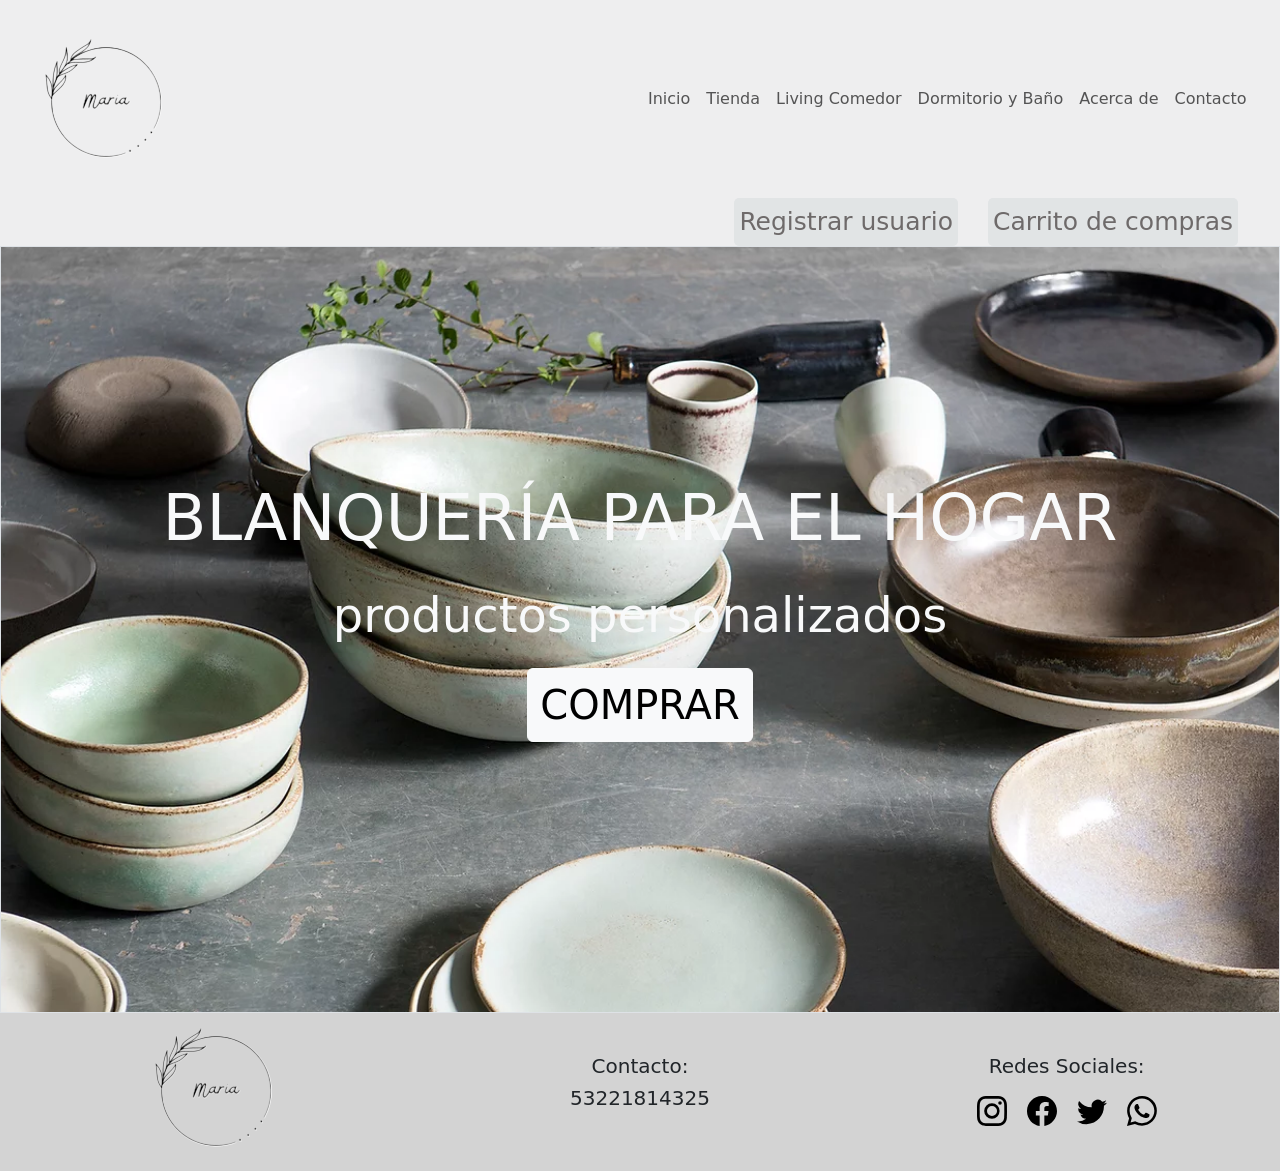
<file: index.html>
<!DOCTYPE html>
<html lang="es">

<head>
    <meta charset="UTF-8">
    <meta http-equiv="X-UA-Compatible" content="IE=edge">
    <meta name="viewport" content="width=device-width, initial-scale=1.0">
    <link rel="stylesheet" href="css/estilo.css">
    <link href="https://unpkg.com/aos@2.3.1/dist/aos.css" rel="stylesheet">
    <link href="https://cdn.jsdelivr.net/npm/bootstrap@5.1.3/dist/css/bootstrap.min.css" rel="stylesheet"
        integrity="sha384-1BmE4kWBq78iYhFldvKuhfTAU6auU8tT94WrHftjDbrCEXSU1oBoqyl2QvZ6jIW3" crossorigin="anonymous">
    <title>Maria: Blanquería para el hogar</title>
    <link rel='icon' href='assets/img/logofavicon.ico' type='image/x-icon' sizes="16x16" />
    <meta name="description" content="Encontrá todo lo necesario para decorar tu hogar" />
    <meta name="keywords"
        content="Blanquearía, Hogar, Inicio, Decoración, Productos personalizados, Comprar, Precio, Maria, Casa, Adornos">
</head>

<body class=" container-fluid bgGradient">
    <header class="navBg row">
        <nav class="navbar navbar-expand-lg navbar-light justify m-0">
            <div class="container-fluid d-flex p-6">
                <div class="col-8 col-lg-6 p-3">
                    <a class="navbar-brand text-dark " href="index.html"><img src="assets/img/logo.png" alt="logo"></a>
                </div>
                <button class="navbar-toggler" type="button" data-bs-toggle="collapse"
                    data-bs-target="#navbarNavAltMarkup" aria-controls="navbarNavAltMarkup" aria-expanded="false"
                    aria-label="Toggle navigation">
                    <span class="navbar-toggler-icon"></span>
                </button>
                <div class="collapse navbar-collapse col-4 col-lg-6" id="navbarNavAltMarkup">
                    <div class="navbar-nav">
                        <a class="nav-link" aria-current="page" href="index.html">Inicio</a>
                        <a class="nav-link" href="pages/tienda.html">Tienda</a>
                        <a class="nav-link" href="pages/livingcomedor.html">Living Comedor</a>
                        <a class="nav-link" href="pages/dormitorioybano.html">Dormitorio y Baño</a>
                        <a class="nav-link" href="pages/acercade.html">Acerca de</a>
                        <a class="nav-link" href="pages/contacto.html">Contacto</a>
                    </div>
                </div>
            </div>
        </nav>
        <div class="botonRegistro">
            <a class="registrarUsuario" href="pages/registro.html">Registrar usuario</a>
            <a class="registrarUsuario" href="pages/carrito.html">Carrito de compras</a>
        </div>
    </header>
    <main class="mainIndex border row">
        <section class="imagenIndex">
            <div class="textoIndex text-light">
                <div data-aos="zoom-in" data-aos-duration="3000">
                    <h1 class="d-flex justify-content-center textoIndex">BLANQUERÍA PARA EL HOGAR</h1>
                    <h3 class="d-flex justify-content-center textoIndexProd">productos personalizados</h3>
                    <div class="botonIndex"><a href="pages/tienda.html" button type="button"
                            class="btn btn-light fs-1">COMPRAR</button></a>
                    </div>
                </div>
            </div>
        </section>
    </main>
    <footer class="footer row">
        <div class="col-12 col-lg-4"><a href="index.html">
                <h1 class="text-dark fs-1 logoFooter d-flex justify-content-around"><img src="assets/img/logo.png"
                        alt="logo"></h1>
            </a>
        </div>
        <div class="footerCont footerMt col-12 col-lg-4 text-dark">
            <h1 class="d-flex justify-content-around fs-5">Contacto:</h1>
            <h2 class="d-flex justify-content-around fs-5">53221814325</h2>
        </div>
        <section class="footerMt footerCont col-12 col-lg-4 text-dark">
            <h1 class="fs-5 d-flex justify-content-around">Redes Sociales:</h1>
            <div class="d-flex justify-content-center">
                <a href="http://www.Instagram.com"><svg xmlns="http://www.w3.org/2000/svg" width="30" height="30"
                        fill="currentColor" class="bi bi-instagram" viewBox="0 0 16 16">
                        <path
                            d="M8 0C5.829 0 5.556.01 4.703.048 3.85.088 3.269.222 2.76.42a3.917 3.917 0 0 0-1.417.923A3.927 3.927 0 0 0 .42 2.76C.222 3.268.087 3.85.048 4.7.01 5.555 0 5.827 0 8.001c0 2.172.01 2.444.048 3.297.04.852.174 1.433.372 1.942.205.526.478.972.923 1.417.444.445.89.719 1.416.923.51.198 1.09.333 1.942.372C5.555 15.99 5.827 16 8 16s2.444-.01 3.298-.048c.851-.04 1.434-.174 1.943-.372a3.916 3.916 0 0 0 1.416-.923c.445-.445.718-.891.923-1.417.197-.509.332-1.09.372-1.942C15.99 10.445 16 10.173 16 8s-.01-2.445-.048-3.299c-.04-.851-.175-1.433-.372-1.941a3.926 3.926 0 0 0-.923-1.417A3.911 3.911 0 0 0 13.24.42c-.51-.198-1.092-.333-1.943-.372C10.443.01 10.172 0 7.998 0h.003zm-.717 1.442h.718c2.136 0 2.389.007 3.232.046.78.035 1.204.166 1.486.275.373.145.64.319.92.599.28.28.453.546.598.92.11.281.24.705.275 1.485.039.843.047 1.096.047 3.231s-.008 2.389-.047 3.232c-.035.78-.166 1.203-.275 1.485a2.47 2.47 0 0 1-.599.919c-.28.28-.546.453-.92.598-.28.11-.704.24-1.485.276-.843.038-1.096.047-3.232.047s-2.39-.009-3.233-.047c-.78-.036-1.203-.166-1.485-.276a2.478 2.478 0 0 1-.92-.598 2.48 2.48 0 0 1-.6-.92c-.109-.281-.24-.705-.275-1.485-.038-.843-.046-1.096-.046-3.233 0-2.136.008-2.388.046-3.231.036-.78.166-1.204.276-1.486.145-.373.319-.64.599-.92.28-.28.546-.453.92-.598.282-.11.705-.24 1.485-.276.738-.034 1.024-.044 2.515-.045v.002zm4.988 1.328a.96.96 0 1 0 0 1.92.96.96 0 0 0 0-1.92zm-4.27 1.122a4.109 4.109 0 1 0 0 8.217 4.109 4.109 0 0 0 0-8.217zm0 1.441a2.667 2.667 0 1 1 0 5.334 2.667 2.667 0 0 1 0-5.334z" />
                    </svg> </a>
                <a href="http://www.facebook.com"><svg xmlns="http://www.w3.org/2000/svg" width="30" height="30"
                        fill="currentColor" class="bi bi-facebook" viewBox="0 0 16 16">
                        <path
                            d="M16 8.049c0-4.446-3.582-8.05-8-8.05C3.58 0-.002 3.603-.002 8.05c0 4.017 2.926 7.347 6.75 7.951v-5.625h-2.03V8.05H6.75V6.275c0-2.017 1.195-3.131 3.022-3.131.876 0 1.791.157 1.791.157v1.98h-1.009c-.993 0-1.303.621-1.303 1.258v1.51h2.218l-.354 2.326H9.25V16c3.824-.604 6.75-3.934 6.75-7.951z" />
                    </svg></a>
                <a href="http://www.twitter.com"><svg xmlns="http://www.w3.org/2000/svg" width="30" height="30"
                        fill="currentColor" class="bi bi-twitter" viewBox="0 0 16 16">
                        <path
                            d="M5.026 15c6.038 0 9.341-5.003 9.341-9.334 0-.14 0-.282-.006-.422A6.685 6.685 0 0 0 16 3.542a6.658 6.658 0 0 1-1.889.518 3.301 3.301 0 0 0 1.447-1.817 6.533 6.533 0 0 1-2.087.793A3.286 3.286 0 0 0 7.875 6.03a9.325 9.325 0 0 1-6.767-3.429 3.289 3.289 0 0 0 1.018 4.382A3.323 3.323 0 0 1 .64 6.575v.045a3.288 3.288 0 0 0 2.632 3.218 3.203 3.203 0 0 1-.865.115 3.23 3.23 0 0 1-.614-.057 3.283 3.283 0 0 0 3.067 2.277A6.588 6.588 0 0 1 .78 13.58a6.32 6.32 0 0 1-.78-.045A9.344 9.344 0 0 0 5.026 15z" />
                    </svg></a>
                <a href="https://web.whatsapp.com"><svg xmlns="http://www.w3.org/2000/svg" width="30" height="30"
                        fill="currentColor" class="bi bi-whatsapp" viewBox="0 0 16 16">
                        <path
                            d="M13.601 2.326A7.854 7.854 0 0 0 7.994 0C3.627 0 .068 3.558.064 7.926c0 1.399.366 2.76 1.057 3.965L0 16l4.204-1.102a7.933 7.933 0 0 0 3.79.965h.004c4.368 0 7.926-3.558 7.93-7.93A7.898 7.898 0 0 0 13.6 2.326zM7.994 14.521a6.573 6.573 0 0 1-3.356-.92l-.24-.144-2.494.654.666-2.433-.156-.251a6.56 6.56 0 0 1-1.007-3.505c0-3.626 2.957-6.584 6.591-6.584a6.56 6.56 0 0 1 4.66 1.931 6.557 6.557 0 0 1 1.928 4.66c-.004 3.639-2.961 6.592-6.592 6.592zm3.615-4.934c-.197-.099-1.17-.578-1.353-.646-.182-.065-.315-.099-.445.099-.133.197-.513.646-.627.775-.114.133-.232.148-.43.05-.197-.1-.836-.308-1.592-.985-.59-.525-.985-1.175-1.103-1.372-.114-.198-.011-.304.088-.403.087-.088.197-.232.296-.346.1-.114.133-.198.198-.33.065-.134.034-.248-.015-.347-.05-.099-.445-1.076-.612-1.47-.16-.389-.323-.335-.445-.34-.114-.007-.247-.007-.38-.007a.729.729 0 0 0-.529.247c-.182.198-.691.677-.691 1.654 0 .977.71 1.916.81 2.049.098.133 1.394 2.132 3.383 2.992.47.205.84.326 1.129.418.475.152.904.129 1.246.08.38-.058 1.171-.48 1.338-.943.164-.464.164-.86.114-.943-.049-.084-.182-.133-.38-.232z" />
                    </svg></a>
            </div>
        </section>
    </footer>
    <script src="https://cdn.jsdelivr.net/npm/bootstrap@5.1.3/dist/js/bootstrap.bundle.min.js"
        integrity="sha384-ka7Sk0Gln4gmtz2MlQnikT1wXgYsOg+OMhuP+IlRH9sENBO0LRn5q+8nbTov4+1p"
        crossorigin="anonymous"></script>
    <script src="https://unpkg.com/aos@2.3.1/dist/aos.js"></script>
    <script>
        AOS.init();
    </script>
    <script src="js/app.js"></script>

</body>

</html>
</file>
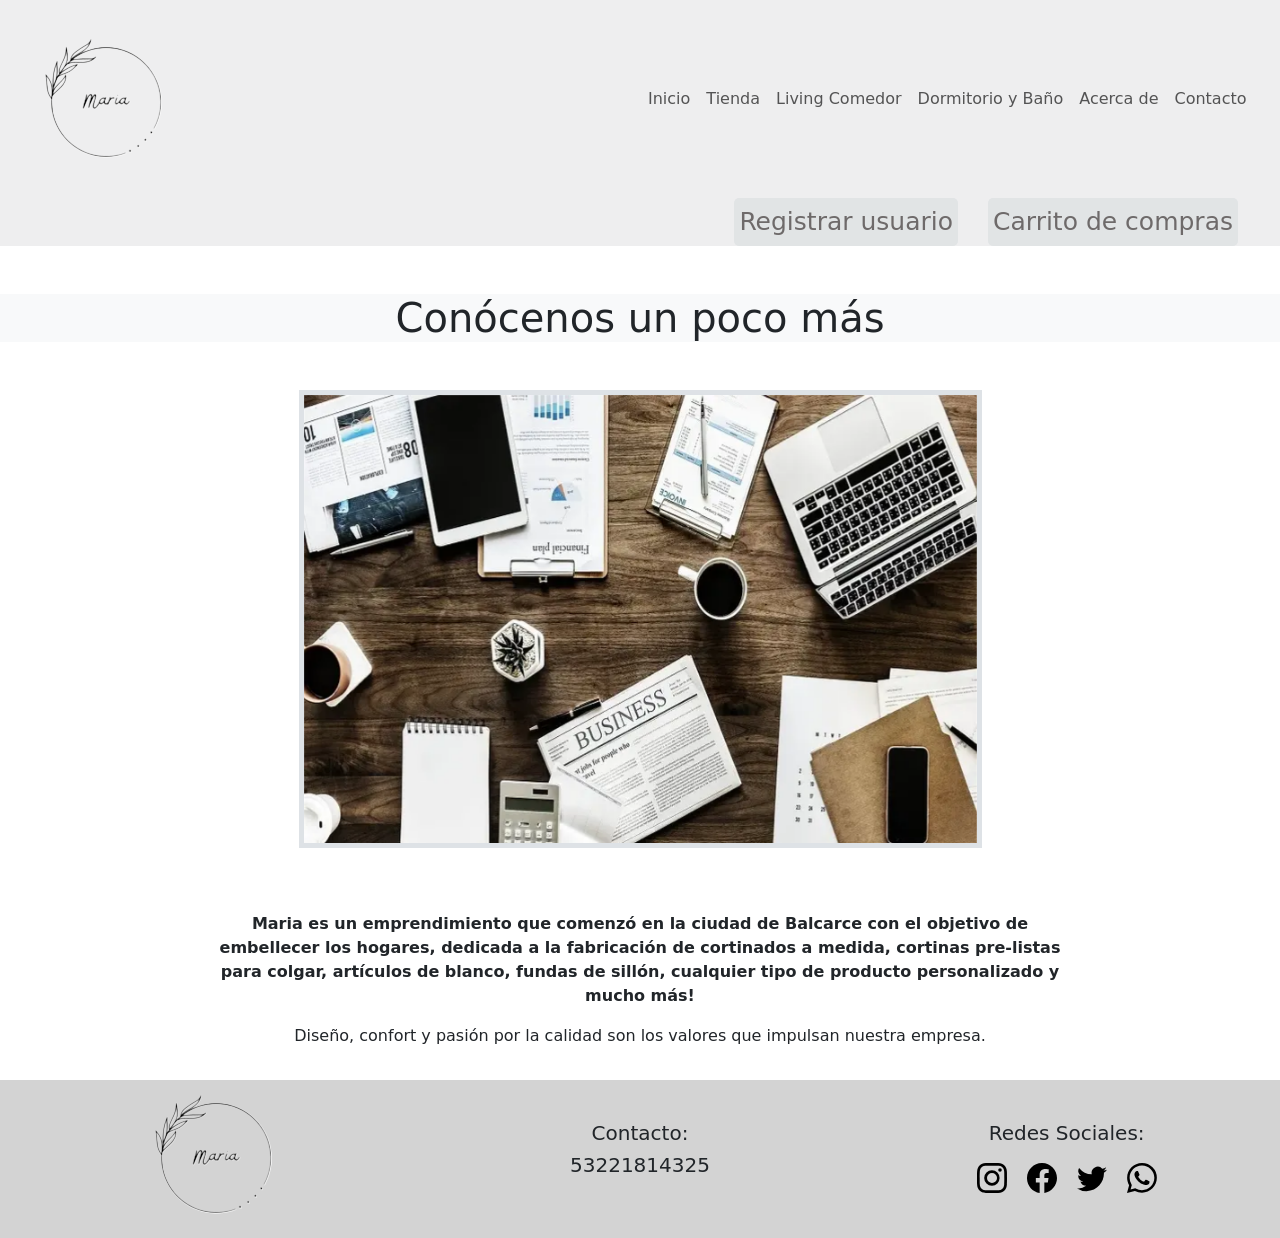
<file: pages/acercade.html>
<!DOCTYPE html>
<html lang="es">

<head>
    <meta charset="UTF-8">
    <meta http-equiv="X-UA-Compatible" content="IE=edge">
    <meta name="viewport" content="width=device-width, initial-scale=1.0">
    <link rel="stylesheet" href="../css/estilo.css">
    <link href="https://unpkg.com/aos@2.3.1/dist/aos.css" rel="stylesheet">
    <link href="https://cdn.jsdelivr.net/npm/bootstrap@5.1.3/dist/css/bootstrap.min.css" rel="stylesheet"
        integrity="sha384-1BmE4kWBq78iYhFldvKuhfTAU6auU8tT94WrHftjDbrCEXSU1oBoqyl2QvZ6jIW3" crossorigin="anonymous">
    <title>Acerca De</title>
    <link rel='icon' href='../assets/img/logofavicon.ico' type='image/x-icon' sizes="16x16" />
    <meta name="description" content="Conócenos un poco más" />
    <meta name="keywords"
        content="Blanquearía, Hogar, Maria, Decoración, Acerca de, Conócenos, Quienes somos, Trabajo, Comprar, Precio, Casa">
</head>

<body class="container-fluid bgGrad">
    <header class="navBg row">
        <nav class="navbar navbar-expand-lg navbar-light justify m-0">
            <div class="container-fluid d-flex p-6">
                <div class="col-8 col-lg-6 p-3">
                    <a class="navbar-brand text-dark" href="../index.html"><img
                            src="../assets/img/logo.png" alt="logo"></a>
                </div>
                <button class="navbar-toggler" type="button" data-bs-toggle="collapse"
                    data-bs-target="#navbarNavAltMarkup" aria-controls="navbarNavAltMarkup" aria-expanded="false"
                    aria-label="Toggle navigation">
                    <span class="navbar-toggler-icon"></span>
                </button>
                <div class="collapse navbar-collapse col-4 col-lg-6" id="navbarNavAltMarkup">
                    <div class="navbar-nav">
                        <a class="nav-link" aria-current="page" href="../index.html">Inicio</a>
                        <a class="nav-link" href="tienda.html">Tienda</a>
                        <a class="nav-link" href="livingcomedor.html">Living Comedor</a>
                        <a class="nav-link" href="dormitorioybano.html">Dormitorio y Baño</a>
                        <a class="nav-link" href="acercade.html">Acerca de</a>
                        <a class="nav-link" href="contacto.html">Contacto</a>
                    </div>
                </div>
            </div>
        </nav>
        <div class="botonRegistro">
            <a class="registrarUsuario" href="../pages/registro.html">Registrar usuario</a>
            <a class="registrarUsuario" href="../pages/carrito.html">Carrito de compras</a>
        </div>
    </header>
    <main class="row">
        <h1 class="d-flex justify-content-center mt-5 mb-5 bg-light text-dark-50 col-12 col-lg-12">Conócenos un poco más
        </h1>
        <div class="acerMain" style="max-width: 900px;">
            <div id="carouselExampleSlidesOnly" class="carousel slide d-flex justify-content-center"
                data-bs-ride="carousel">
                <div class="carousel-inner border border-5" style="width: 683px;">
                    <div class="carousel-item active">
                        <img src="../assets/img/acercade.jpg" class="d-block w-100" alt="acercade">
                    </div>
                    <div class="carousel-item">
                        <img src="../assets/img/acercadedos.jpg" class="d-block w-100" alt="acercade">
                    </div>
                    <div class="carousel-item">
                        <img src="../assets/img/acercadetres.jpg" class="d-block w-100" alt="acercade">
                    </div>
                </div>
            </div>
            <div class="text-center mt-5 p-3">
                <p class="fw-bold">Maria es un emprendimiento que comenzó en la ciudad de Balcarce con el objetivo de
                    embellecer los hogares, dedicada a la fabricación de
                    cortinados a medida, cortinas pre-listas para colgar, artículos de blanco, fundas de sillón,
                    cualquier tipo de producto personalizado y mucho
                    más!</p>
                <p>Diseño, confort y pasión por la calidad son los valores que impulsan nuestra empresa.</p>
            </div>
        </div>
    </main>
    <footer class="footer row">
        <div class="col-12 col-lg-4"><a href="../index.html">
                <h1 class="text-dark fs-1 logoFooter d-flex justify-content-around"><img src="../assets/img/logo.png"
                        alt="logo"></h1>
            </a>
        </div>
        <div class="footerCont footerMt col-12 col-lg-4 text-dark">
            <h1 class="d-flex justify-content-around fs-5">Contacto:</h1>
            <h2 class="d-flex justify-content-around fs-5">53221814325</h2>
        </div>
        <section class="footerMt col-12 col-lg-4 text-dark ">
            <h1 class="fs-5 d-flex justify-content-around">Redes Sociales:</h1>
            <div class="d-flex justify-content-center">
                <a href="http://www.Instagram.com"><svg xmlns="http://www.w3.org/2000/svg" width="30" height="30"
                        fill="currentColor" class="bi bi-instagram" viewBox="0 0 16 16">
                        <path
                            d="M8 0C5.829 0 5.556.01 4.703.048 3.85.088 3.269.222 2.76.42a3.917 3.917 0 0 0-1.417.923A3.927 3.927 0 0 0 .42 2.76C.222 3.268.087 3.85.048 4.7.01 5.555 0 5.827 0 8.001c0 2.172.01 2.444.048 3.297.04.852.174 1.433.372 1.942.205.526.478.972.923 1.417.444.445.89.719 1.416.923.51.198 1.09.333 1.942.372C5.555 15.99 5.827 16 8 16s2.444-.01 3.298-.048c.851-.04 1.434-.174 1.943-.372a3.916 3.916 0 0 0 1.416-.923c.445-.445.718-.891.923-1.417.197-.509.332-1.09.372-1.942C15.99 10.445 16 10.173 16 8s-.01-2.445-.048-3.299c-.04-.851-.175-1.433-.372-1.941a3.926 3.926 0 0 0-.923-1.417A3.911 3.911 0 0 0 13.24.42c-.51-.198-1.092-.333-1.943-.372C10.443.01 10.172 0 7.998 0h.003zm-.717 1.442h.718c2.136 0 2.389.007 3.232.046.78.035 1.204.166 1.486.275.373.145.64.319.92.599.28.28.453.546.598.92.11.281.24.705.275 1.485.039.843.047 1.096.047 3.231s-.008 2.389-.047 3.232c-.035.78-.166 1.203-.275 1.485a2.47 2.47 0 0 1-.599.919c-.28.28-.546.453-.92.598-.28.11-.704.24-1.485.276-.843.038-1.096.047-3.232.047s-2.39-.009-3.233-.047c-.78-.036-1.203-.166-1.485-.276a2.478 2.478 0 0 1-.92-.598 2.48 2.48 0 0 1-.6-.92c-.109-.281-.24-.705-.275-1.485-.038-.843-.046-1.096-.046-3.233 0-2.136.008-2.388.046-3.231.036-.78.166-1.204.276-1.486.145-.373.319-.64.599-.92.28-.28.546-.453.92-.598.282-.11.705-.24 1.485-.276.738-.034 1.024-.044 2.515-.045v.002zm4.988 1.328a.96.96 0 1 0 0 1.92.96.96 0 0 0 0-1.92zm-4.27 1.122a4.109 4.109 0 1 0 0 8.217 4.109 4.109 0 0 0 0-8.217zm0 1.441a2.667 2.667 0 1 1 0 5.334 2.667 2.667 0 0 1 0-5.334z" />
                    </svg> </a>
                <a href="http://www.facebook.com"><svg xmlns="http://www.w3.org/2000/svg" width="30" height="30"
                        fill="currentColor" class="bi bi-facebook" viewBox="0 0 16 16">
                        <path
                            d="M16 8.049c0-4.446-3.582-8.05-8-8.05C3.58 0-.002 3.603-.002 8.05c0 4.017 2.926 7.347 6.75 7.951v-5.625h-2.03V8.05H6.75V6.275c0-2.017 1.195-3.131 3.022-3.131.876 0 1.791.157 1.791.157v1.98h-1.009c-.993 0-1.303.621-1.303 1.258v1.51h2.218l-.354 2.326H9.25V16c3.824-.604 6.75-3.934 6.75-7.951z" />
                    </svg></a>
                <a href="http://www.twitter.com"><svg xmlns="http://www.w3.org/2000/svg" width="30" height="30"
                        fill="currentColor" class="bi bi-twitter" viewBox="0 0 16 16">
                        <path
                            d="M5.026 15c6.038 0 9.341-5.003 9.341-9.334 0-.14 0-.282-.006-.422A6.685 6.685 0 0 0 16 3.542a6.658 6.658 0 0 1-1.889.518 3.301 3.301 0 0 0 1.447-1.817 6.533 6.533 0 0 1-2.087.793A3.286 3.286 0 0 0 7.875 6.03a9.325 9.325 0 0 1-6.767-3.429 3.289 3.289 0 0 0 1.018 4.382A3.323 3.323 0 0 1 .64 6.575v.045a3.288 3.288 0 0 0 2.632 3.218 3.203 3.203 0 0 1-.865.115 3.23 3.23 0 0 1-.614-.057 3.283 3.283 0 0 0 3.067 2.277A6.588 6.588 0 0 1 .78 13.58a6.32 6.32 0 0 1-.78-.045A9.344 9.344 0 0 0 5.026 15z" />
                    </svg></a>
                <a href="https://web.whatsapp.com"><svg xmlns="http://www.w3.org/2000/svg" width="30" height="30"
                        fill="currentColor" class="bi bi-whatsapp" viewBox="0 0 16 16">
                        <path
                            d="M13.601 2.326A7.854 7.854 0 0 0 7.994 0C3.627 0 .068 3.558.064 7.926c0 1.399.366 2.76 1.057 3.965L0 16l4.204-1.102a7.933 7.933 0 0 0 3.79.965h.004c4.368 0 7.926-3.558 7.93-7.93A7.898 7.898 0 0 0 13.6 2.326zM7.994 14.521a6.573 6.573 0 0 1-3.356-.92l-.24-.144-2.494.654.666-2.433-.156-.251a6.56 6.56 0 0 1-1.007-3.505c0-3.626 2.957-6.584 6.591-6.584a6.56 6.56 0 0 1 4.66 1.931 6.557 6.557 0 0 1 1.928 4.66c-.004 3.639-2.961 6.592-6.592 6.592zm3.615-4.934c-.197-.099-1.17-.578-1.353-.646-.182-.065-.315-.099-.445.099-.133.197-.513.646-.627.775-.114.133-.232.148-.43.05-.197-.1-.836-.308-1.592-.985-.59-.525-.985-1.175-1.103-1.372-.114-.198-.011-.304.088-.403.087-.088.197-.232.296-.346.1-.114.133-.198.198-.33.065-.134.034-.248-.015-.347-.05-.099-.445-1.076-.612-1.47-.16-.389-.323-.335-.445-.34-.114-.007-.247-.007-.38-.007a.729.729 0 0 0-.529.247c-.182.198-.691.677-.691 1.654 0 .977.71 1.916.81 2.049.098.133 1.394 2.132 3.383 2.992.47.205.84.326 1.129.418.475.152.904.129 1.246.08.38-.058 1.171-.48 1.338-.943.164-.464.164-.86.114-.943-.049-.084-.182-.133-.38-.232z" />
                    </svg></a>
            </div>
        </section>
    </footer>
    <script src="https://cdn.jsdelivr.net/npm/bootstrap@5.1.3/dist/js/bootstrap.bundle.min.js"
        integrity="sha384-ka7Sk0Gln4gmtz2MlQnikT1wXgYsOg+OMhuP+IlRH9sENBO0LRn5q+8nbTov4+1p"
        crossorigin="anonymous"></script>
    <script src="https://unpkg.com/aos@2.3.1/dist/aos.js"></script>
    <script>
        AOS.init();
    </script>
         <script src="../js/app.js"></script>

</body>

</html>
</file>
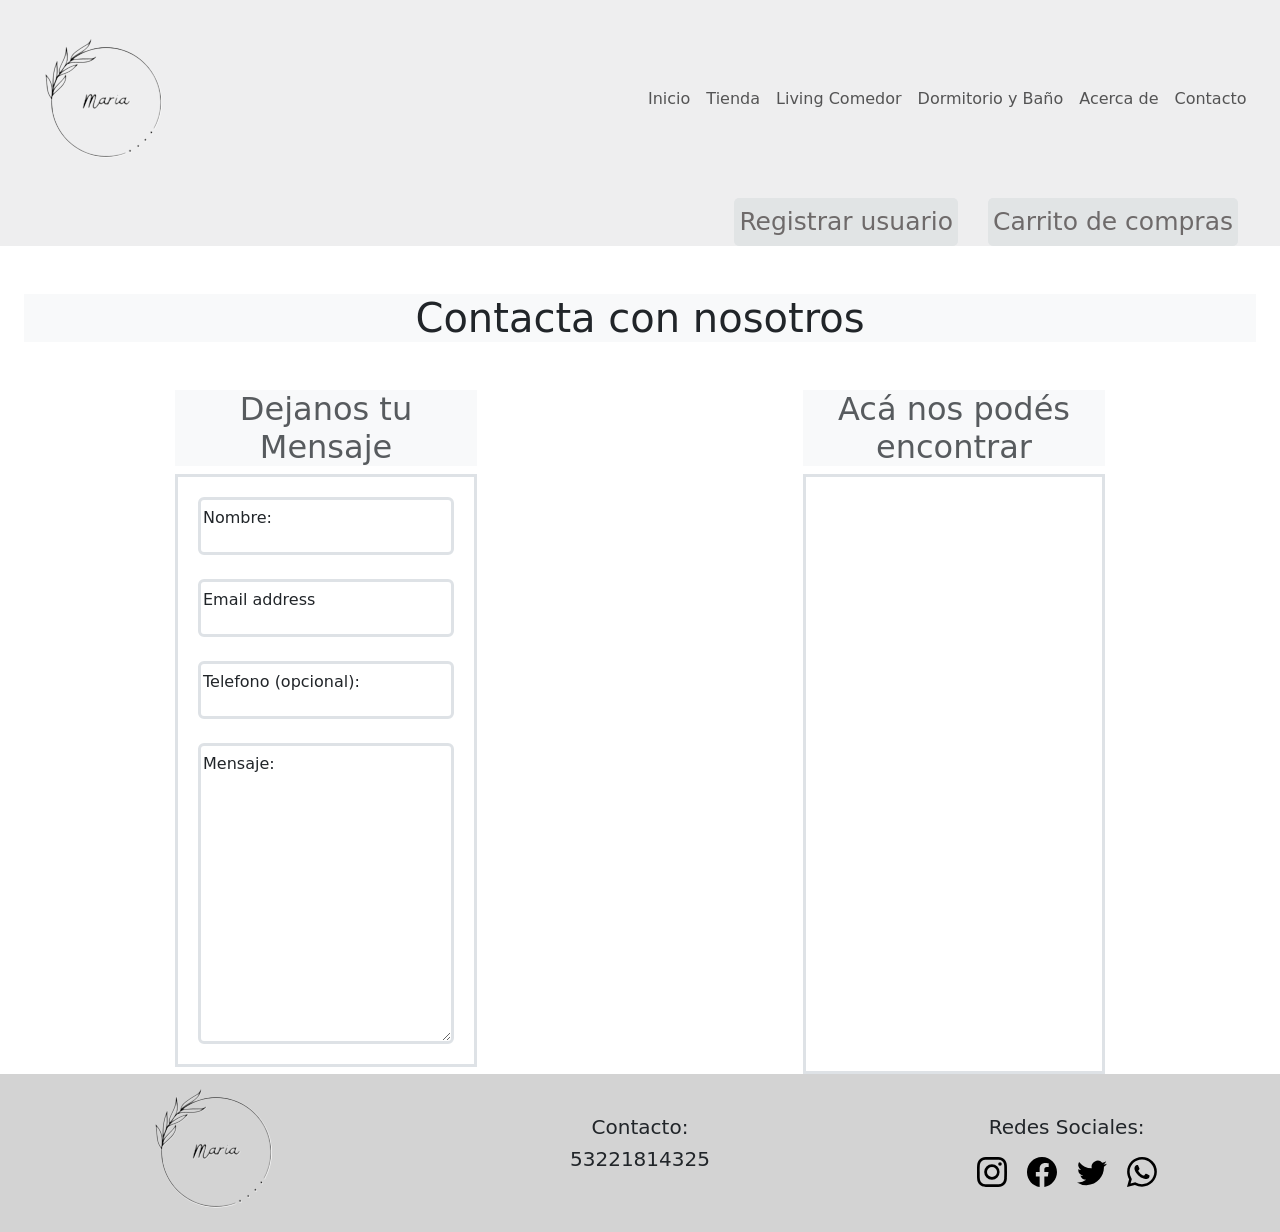
<file: pages/contacto.html>
<!DOCTYPE html>
<html lang="es">

<head>
    <meta charset="UTF-8">
    <meta http-equiv="X-UA-Compatible" content="IE=edge">
    <meta name="viewport" content="width=device-width, initial-scale=1.0">
    <link rel="stylesheet" href="../css/estilo.css">
    <link href="https://unpkg.com/aos@2.3.1/dist/aos.css" rel="stylesheet">
    <link href="https://cdn.jsdelivr.net/npm/bootstrap@5.1.3/dist/css/bootstrap.min.css" rel="stylesheet"
        integrity="sha384-1BmE4kWBq78iYhFldvKuhfTAU6auU8tT94WrHftjDbrCEXSU1oBoqyl2QvZ6jIW3" crossorigin="anonymous">
    <title>Contacta con nosotros</title>
    <link rel='icon' href='../assets/img/logofavicon.ico' type='image/x-icon' sizes="16x16" />
    <meta name="description" content="Conoce nuestra ubicación y envíanos tu mensaje" />
    <meta name="keywords"
        content="Blanquearía, Hogar, Maria, Decoración, Contacto, Redes Sociales, Mensaje, Mapa, Comprar, Precio, Casa">
</head>

<body class="container-fluid bgGrad">
    <header class="navBg row">
        <nav class="navbar navbar-expand-lg navbar-light justify m-0">
            <div class="container-fluid d-flex p-6">
                <div class="col-8 col-lg-6 p-3">
                    <a class="navbar-brand text-dark" href="../index.html"><img
                            src="../assets/img/logo.png" alt="logo"></a>
                </div>
                <button class="navbar-toggler" type="button" data-bs-toggle="collapse"
                    data-bs-target="#navbarNavAltMarkup" aria-controls="navbarNavAltMarkup" aria-expanded="false"
                    aria-label="Toggle navigation">
                    <span class="navbar-toggler-icon"></span>
                </button>
                <div class="collapse navbar-collapse col-4 col-lg-6" id="navbarNavAltMarkup">
                    <div class="navbar-nav">
                        <a class="nav-link" aria-current="page" href="../index.html">Inicio</a>
                        <a class="nav-link" href="tienda.html">Tienda</a>
                        <a class="nav-link" href="livingcomedor.html">Living Comedor</a>
                        <a class="nav-link" href="dormitorioybano.html">Dormitorio y Baño</a>
                        <a class="nav-link" href="acercade.html">Acerca de</a>
                        <a class="nav-link" href="contacto.html">Contacto</a>
                    </div>
                </div>
            </div>
        </nav>
        <div class="botonRegistro">
            <a class="registrarUsuario" href="../pages/registro.html">Registrar usuario</a>
            <a class="registrarUsuario" href="../pages/carrito.html">Carrito de compras</a>
        </div>
    </header>
    <main class="container-fluid">
        <h1 class="d-flex justify-content-center mt-5 mb-5 bg-light text-dark-50">Contacta con nosotros</h1>
        <div class="row">
            <section class="mediaContac col-12 col-lg-6">
                <form class="flexContac">
                    <h2
                        class="d-flex justify-content-center --bs-bg-opacity: .5; width: 45rem; bg-light text-muted col-12 col-lg-6">
                        Dejanos tu Mensaje</h2>
                    <div class="inputContact p-1 text-center border border-3">
                        <div class="form-floating m-2 p-2">
                            <input type="name" class="form-control border border-3 " id="floatingInput"
                                placeholder="Nombre" required>
                            <label for="floatingInput">Nombre:</label>
                        </div>
                        <div class="form-floating m-2 p-2">
                            <input type="email" class="form-control border border-3 " id="floatingInput"
                                placeholder="name@example.com" required>
                            <label for="floatingInput">Email address</label>
                        </div>
                        <div class="form-floating m-2 p-2">
                            <input type="Telefono" class="form-control border border-3 " id="floatingInput"
                                placeholder="Telefono">
                            <label for="floatingInput">Telefono (opcional):</label>
                        </div>
                        <div class="form-floating m-2 p-2">
                            <textarea class="form-control border border-3 " placeholder="Leave a comment here"
                                id="floatingTextarea2" style="height: 301px" required></textarea>
                            <label for="floatingTextarea2">Mensaje:</label>
                        </div>
                    </div>
                </form>
            </section>
            <section class="mediaContac col-12 col-lg-6">
                <div class="row flexContac">
                    <div class="col-12 col-lg-12 flexContac">
                        <h2
                            class="d-flex justify-content-center --bs-bg-opacity: .5; bg-light text-muted col-12 col-lg-6">
                            Acá nos podés encontrar</h2>
                        <iframe class="col-12 col-lg-6 p-1 border border-3"
                            src="
            https://www.google.com/maps/embed?pb=!1m18!1m12!1m3!1d18343.564783038968!2d-58.253793949680315!3d-37.85090996769914!2m3!1f0!2f0!3f0!3m2!1i1024!2i768!4f13.1!3m3!1m2!1s0x959aaf6a677eae5b%3A0xe896650fcfe4517b!2sBalcarce%2C%20Provincia%20de%20Buenos%20Aires!5e0!3m2!1ses-419!2sar!4v1661818221005!5m2!1ses-419!2sar"
                            width="600" height="600" style="border:0;" allowfullscreen="" loading="lazy"
                            referrerpolicy="no-referrer-when-downgrade"></iframe>
                    </div>
            </section>
        </div>

    </main>
    <footer class="footer row">
        <div class="col-12 col-lg-4"><a href="../index.html">
                <h1 class="text-dark fs-1 logoFooter d-flex justify-content-around"><img src="../assets/img/logo.png"
                        alt="logo"></h1>
            </a>
        </div>
        <div class="footerCont footerMt col-12 col-lg-4 text-dark">
            <h1 class="d-flex justify-content-around fs-5">Contacto:</h1>
            <h2 class="d-flex justify-content-around fs-5">53221814325</h2>
        </div>
        <section class="footerMt col-12 col-lg-4 text-dark ">
            <h1 class="fs-5 d-flex justify-content-around">Redes Sociales:</h1>
            <div class="d-flex justify-content-center">
                <a href="http://www.Instagram.com"><svg xmlns="http://www.w3.org/2000/svg" width="30" height="30"
                        fill="currentColor" class="bi bi-instagram" viewBox="0 0 16 16">
                        <path
                            d="M8 0C5.829 0 5.556.01 4.703.048 3.85.088 3.269.222 2.76.42a3.917 3.917 0 0 0-1.417.923A3.927 3.927 0 0 0 .42 2.76C.222 3.268.087 3.85.048 4.7.01 5.555 0 5.827 0 8.001c0 2.172.01 2.444.048 3.297.04.852.174 1.433.372 1.942.205.526.478.972.923 1.417.444.445.89.719 1.416.923.51.198 1.09.333 1.942.372C5.555 15.99 5.827 16 8 16s2.444-.01 3.298-.048c.851-.04 1.434-.174 1.943-.372a3.916 3.916 0 0 0 1.416-.923c.445-.445.718-.891.923-1.417.197-.509.332-1.09.372-1.942C15.99 10.445 16 10.173 16 8s-.01-2.445-.048-3.299c-.04-.851-.175-1.433-.372-1.941a3.926 3.926 0 0 0-.923-1.417A3.911 3.911 0 0 0 13.24.42c-.51-.198-1.092-.333-1.943-.372C10.443.01 10.172 0 7.998 0h.003zm-.717 1.442h.718c2.136 0 2.389.007 3.232.046.78.035 1.204.166 1.486.275.373.145.64.319.92.599.28.28.453.546.598.92.11.281.24.705.275 1.485.039.843.047 1.096.047 3.231s-.008 2.389-.047 3.232c-.035.78-.166 1.203-.275 1.485a2.47 2.47 0 0 1-.599.919c-.28.28-.546.453-.92.598-.28.11-.704.24-1.485.276-.843.038-1.096.047-3.232.047s-2.39-.009-3.233-.047c-.78-.036-1.203-.166-1.485-.276a2.478 2.478 0 0 1-.92-.598 2.48 2.48 0 0 1-.6-.92c-.109-.281-.24-.705-.275-1.485-.038-.843-.046-1.096-.046-3.233 0-2.136.008-2.388.046-3.231.036-.78.166-1.204.276-1.486.145-.373.319-.64.599-.92.28-.28.546-.453.92-.598.282-.11.705-.24 1.485-.276.738-.034 1.024-.044 2.515-.045v.002zm4.988 1.328a.96.96 0 1 0 0 1.92.96.96 0 0 0 0-1.92zm-4.27 1.122a4.109 4.109 0 1 0 0 8.217 4.109 4.109 0 0 0 0-8.217zm0 1.441a2.667 2.667 0 1 1 0 5.334 2.667 2.667 0 0 1 0-5.334z" />
                    </svg> </a>
                <a href="http://www.facebook.com"><svg xmlns="http://www.w3.org/2000/svg" width="30" height="30"
                        fill="currentColor" class="bi bi-facebook" viewBox="0 0 16 16">
                        <path
                            d="M16 8.049c0-4.446-3.582-8.05-8-8.05C3.58 0-.002 3.603-.002 8.05c0 4.017 2.926 7.347 6.75 7.951v-5.625h-2.03V8.05H6.75V6.275c0-2.017 1.195-3.131 3.022-3.131.876 0 1.791.157 1.791.157v1.98h-1.009c-.993 0-1.303.621-1.303 1.258v1.51h2.218l-.354 2.326H9.25V16c3.824-.604 6.75-3.934 6.75-7.951z" />
                    </svg></a>
                <a href="http://www.twitter.com"><svg xmlns="http://www.w3.org/2000/svg" width="30" height="30"
                        fill="currentColor" class="bi bi-twitter" viewBox="0 0 16 16">
                        <path
                            d="M5.026 15c6.038 0 9.341-5.003 9.341-9.334 0-.14 0-.282-.006-.422A6.685 6.685 0 0 0 16 3.542a6.658 6.658 0 0 1-1.889.518 3.301 3.301 0 0 0 1.447-1.817 6.533 6.533 0 0 1-2.087.793A3.286 3.286 0 0 0 7.875 6.03a9.325 9.325 0 0 1-6.767-3.429 3.289 3.289 0 0 0 1.018 4.382A3.323 3.323 0 0 1 .64 6.575v.045a3.288 3.288 0 0 0 2.632 3.218 3.203 3.203 0 0 1-.865.115 3.23 3.23 0 0 1-.614-.057 3.283 3.283 0 0 0 3.067 2.277A6.588 6.588 0 0 1 .78 13.58a6.32 6.32 0 0 1-.78-.045A9.344 9.344 0 0 0 5.026 15z" />
                    </svg></a>
                <a href="https://web.whatsapp.com"><svg xmlns="http://www.w3.org/2000/svg" width="30" height="30"
                        fill="currentColor" class="bi bi-whatsapp" viewBox="0 0 16 16">
                        <path
                            d="M13.601 2.326A7.854 7.854 0 0 0 7.994 0C3.627 0 .068 3.558.064 7.926c0 1.399.366 2.76 1.057 3.965L0 16l4.204-1.102a7.933 7.933 0 0 0 3.79.965h.004c4.368 0 7.926-3.558 7.93-7.93A7.898 7.898 0 0 0 13.6 2.326zM7.994 14.521a6.573 6.573 0 0 1-3.356-.92l-.24-.144-2.494.654.666-2.433-.156-.251a6.56 6.56 0 0 1-1.007-3.505c0-3.626 2.957-6.584 6.591-6.584a6.56 6.56 0 0 1 4.66 1.931 6.557 6.557 0 0 1 1.928 4.66c-.004 3.639-2.961 6.592-6.592 6.592zm3.615-4.934c-.197-.099-1.17-.578-1.353-.646-.182-.065-.315-.099-.445.099-.133.197-.513.646-.627.775-.114.133-.232.148-.43.05-.197-.1-.836-.308-1.592-.985-.59-.525-.985-1.175-1.103-1.372-.114-.198-.011-.304.088-.403.087-.088.197-.232.296-.346.1-.114.133-.198.198-.33.065-.134.034-.248-.015-.347-.05-.099-.445-1.076-.612-1.47-.16-.389-.323-.335-.445-.34-.114-.007-.247-.007-.38-.007a.729.729 0 0 0-.529.247c-.182.198-.691.677-.691 1.654 0 .977.71 1.916.81 2.049.098.133 1.394 2.132 3.383 2.992.47.205.84.326 1.129.418.475.152.904.129 1.246.08.38-.058 1.171-.48 1.338-.943.164-.464.164-.86.114-.943-.049-.084-.182-.133-.38-.232z" />
                    </svg></a>
            </div>
        </section>
    </footer>
    <script src="https://cdn.jsdelivr.net/npm/bootstrap@5.1.3/dist/js/bootstrap.bundle.min.js"
        integrity="sha384-ka7Sk0Gln4gmtz2MlQnikT1wXgYsOg+OMhuP+IlRH9sENBO0LRn5q+8nbTov4+1p"
        crossorigin="anonymous"></script>
    <link href="https://unpkg.com/aos@2.3.1/dist/aos.css" rel="stylesheet">
    <script>
        AOS.init();
    </script>
         <script src="../js/app.js"></script>

</body>

</html>
</file>
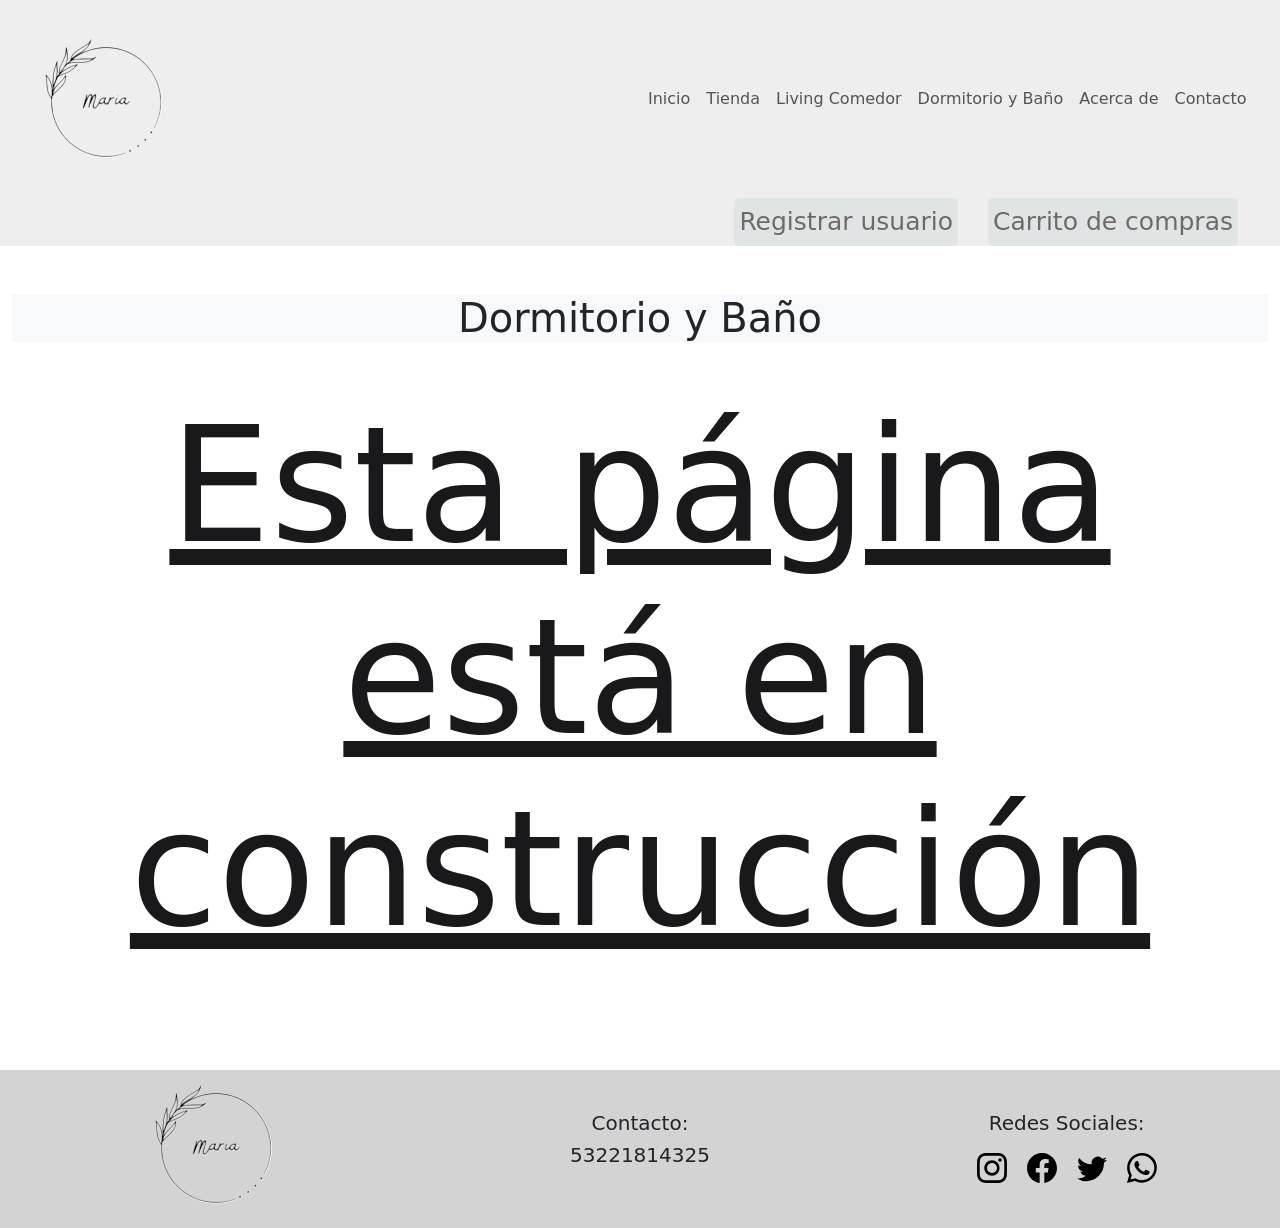
<file: pages/dormitorioybano.html>
<!DOCTYPE html>
<html lang="es">
  <head>
    <meta charset="UTF-8" />
    <meta http-equiv="X-UA-Compatible" content="IE=edge" />
    <meta name="viewport" content="width=device-width, initial-scale=1.0" />
    <link rel="stylesheet" href="../css/estilo.css" />
    <link href="https://unpkg.com/aos@2.3.1/dist/aos.css" rel="stylesheet" />
    <link
      href="https://cdn.jsdelivr.net/npm/bootstrap@5.1.3/dist/css/bootstrap.min.css"
      rel="stylesheet"
      integrity="sha384-1BmE4kWBq78iYhFldvKuhfTAU6auU8tT94WrHftjDbrCEXSU1oBoqyl2QvZ6jIW3"
      crossorigin="anonymous"
    />
    <title>Dormitorio y Baño</title>
    <link
      rel="icon"
      href="../assets/img/logofavicon.ico"
      type="image/x-icon"
      sizes="16x16"
    />
    <meta
      name="description"
      content="La mayor comodidad para tu dormitorio y baño"
    />
    <meta
      name="keywords"
      content="Blanquearía, Hogar, Maria, Decoración, Dormitorio-Baño, Acolchados, Manteles, Comprar, Precio, Casa"
    />
  </head>

  <body class="container-fluid bgGrad">
    <header class="navBg row">
      <nav class="navbar navbar-expand-lg navbar-light justify m-0">
        <div class="container-fluid d-flex p-6">
          <div class="col-8 col-lg-6 p-3">
            <a class="navbar-brand text-dark" href="../index.html"
              ><img src="../assets/img/logo.png" alt="logo"
            /></a>
          </div>
          <button
            class="navbar-toggler"
            type="button"
            data-bs-toggle="collapse"
            data-bs-target="#navbarNavAltMarkup"
            aria-controls="navbarNavAltMarkup"
            aria-expanded="false"
            aria-label="Toggle navigation"
          >
            <span class="navbar-toggler-icon"></span>
          </button>
          <div
            class="collapse navbar-collapse col-4 col-lg-6"
            id="navbarNavAltMarkup"
          >
            <div class="navbar-nav">
              <a class="nav-link" aria-current="page" href="../index.html"
                >Inicio</a
              >
              <a class="nav-link" href="tienda.html">Tienda</a>
              <a class="nav-link" href="livingcomedor.html">Living Comedor</a>
              <a class="nav-link" href="dormitorioybano.html"
                >Dormitorio y Baño</a
              >
              <a class="nav-link" href="acercade.html">Acerca de</a>
              <a class="nav-link" href="contacto.html">Contacto</a>
            </div>
          </div>
        </div>
      </nav>
      <div class="botonRegistro">
        <a class="registrarUsuario" href="../pages/registro.html"
          >Registrar usuario</a
        >
        <a class="registrarUsuario" href="../pages/carrito.html"
          >Carrito de compras</a
        >
      </div>
    </header>
    <main class="row">
      <div>
        <h1
          class="d-flex justify-content-center mt-5 mb-5 bg-light text-dark-50"
        >
          Dormitorio y Baño
        </h1>
      </div>

      <!-- PAGINA EN CONSTRUCCION -->

      <!-- <div class="d-flex justify-content-center">
        <div data-aos="zoom-out">
          <h2
            class="d-flex justify-content-center bg-secondary text-light rounded-pill"
            style="--bs-bg-opacity: 0.5; width: 35rem"
          >
            Acolchados - Alfombras - Frazadas
          </h2>
        </div>
      </div> -->

      <div>
        <h1 class="paginaEnConstruccion">Esta página está en construcción</h1>
      </div>
      <section
        class="row mt-5 mb-5"
        style="justify-content: space-around"
        id="sectionDor"
      >
        <!-- PAGINA EN CONSTRUCCION -->

        <!-- <div class="card col-6 rounded-start" style="width: 30rem;" data-aos="fade-up" data-aos-duration="1000">
                <img src="../assets/img/dormitorioybano/acolchadouno.jpg" class="card-img-top" alt="acolchado">
                <div class="card-body">
                    <h5 class="card-title">Descripción</h5>
                    <p class="card-text">Este acolchado estación es lo mejor en calidad-precio para renovar tu ropa de
                        cama. Con este acolchado estación te aseguras un descanso único con un estilo refinado para tu
                        habitación.</p>
                </div>
                <ul class="list-group list-group-flush">
                    <li class="list-group-item">$10.500</li>
                    <li class="list-group-item">
                        <label for="number" class="livCant">Cantidad:</label>
                        <input type="number" name="number">
                    </li>
                    <li class="list-group-item">
                        <label for="submit"></label>
                        <input type="submit" value="Agregar" class="livAgregar">
                    </li>
                </ul>
            </div>
            <div class="card col-6 rounded-start" style="width: 30rem;" data-aos="fade-up" data-aos-duration="1000">
                <img src="../assets/img/dormitorioybano/acolchadodos.jpg" class="card-img-top" alt="acolchado">
                <div class="card-body">
                    <h5 class="card-title">Descripción</h5>
                    <p class="card-text">En el frente liso, tiene en medio un relleno liviano de guata siliconada, lo
                        que
                        lo hace un producto para todo el año.
                        Trae las fundas de almohada haciendo juego.</p>
                </div>
                <ul class="list-group list-group-flush">
                    <li class="list-group-item">$15.600</li>
                    <li class="list-group-item">
                        <label for="number" class="livCant">Cantidad:</label>
                        <input type="number" name="number">
                    </li>
                    <li class="list-group-item">
                        <label for="submit"></label>
                        <input type="submit" value="Agregar" class="livAgregar">
                    </li>
                </ul>
            </div> -->
      </section>

      <!-- PAGINA EN CONSTRUCCION -->

      <!-- <div class="d-flex justify-content-center">
            <div data-aos="zoom-out">
                <h2 class="d-flex justify-content-center bg-secondary text-light rounded-pill"
                    style="--bs-bg-opacity: .5; width: 15rem;">Alfombras
            </div>
        </div>
        </h2>
        <section class="row mt-5 mb-5" style="justify-content: space-around">
            <div class="card col-6 rounded-start" style="width: 30rem;" data-aos="fade-up" data-aos-duration="1000">
                <img src="../assets/img/dormitorioybano/alfombrasuno.jpg" class="card-img-top" alt="alfombra">
                <div class="card-body">
                    <h5 class="card-title">Descripción</h5>
                    <p class="card-text">Alfombra de baño rectangular lisa suave, compuesta por microfibra.</p>
                </div>
                <ul class="list-group list-group-flush">
                    <li class="list-group-item">$6.500</li>
                    <li class="list-group-item">
                        <label for="number" class="livCant">Cantidad:</label>
                        <input type="number" name="number">
                    </li>
                    <li class="list-group-item">
                        <label for="submit"></label>
                        <input type="submit" value="Agregar" class="livAgregar">
                    </li>
                </ul>
            </div>
            <div class="card col-6 rounded-start" style="width: 30rem;" data-aos="fade-up" data-aos-duration="1000">
                <img src="../assets/img/dormitorioybano/alfombrasdos.jpg" class="card-img-top" alt="alfombra">
                <div class="card-body">
                    <h5 class="card-title">Descripción</h5>
                    <p class="card-text">Alfombra de baño rectangular lisa, compuesta por poliester. Suave y cómoda para
                        tu baño.</p>
                </div>
                <ul class="list-group list-group-flush">
                    <li class="list-group-item">$5.600</li>
                    <li class="list-group-item">
                        <label for="number" class="livCant">Cantidad:</label>
                        <input type="number" name="number">
                    </li>
                    <li class="list-group-item">
                        <label for="submit"></label>
                        <input type="submit" value="Agregar" class="livAgregar">
                    </li>
                </ul>
            </div>
        </section> -->
    </main>
    <footer class="footer row">
      <div class="col-12 col-lg-4">
        <a href="../index.html">
          <h1 class="text-dark fs-1 logoFooter d-flex justify-content-around">
            <img src="../assets/img/logo.png" alt="logo" />
          </h1>
        </a>
      </div>
      <div class="footerCont footerMt col-12 col-lg-4 text-dark">
        <h1 class="d-flex justify-content-around fs-5">Contacto:</h1>
        <h2 class="d-flex justify-content-around fs-5">53221814325</h2>
      </div>
      <section class="footerMt col-12 col-lg-4 text-dark">
        <h1 class="fs-5 d-flex justify-content-around">Redes Sociales:</h1>
        <div class="d-flex justify-content-center">
          <a href="http://www.Instagram.com"
            ><svg
              xmlns="http://www.w3.org/2000/svg"
              width="30"
              height="30"
              fill="currentColor"
              class="bi bi-instagram"
              viewBox="0 0 16 16"
            >
              <path
                d="M8 0C5.829 0 5.556.01 4.703.048 3.85.088 3.269.222 2.76.42a3.917 3.917 0 0 0-1.417.923A3.927 3.927 0 0 0 .42 2.76C.222 3.268.087 3.85.048 4.7.01 5.555 0 5.827 0 8.001c0 2.172.01 2.444.048 3.297.04.852.174 1.433.372 1.942.205.526.478.972.923 1.417.444.445.89.719 1.416.923.51.198 1.09.333 1.942.372C5.555 15.99 5.827 16 8 16s2.444-.01 3.298-.048c.851-.04 1.434-.174 1.943-.372a3.916 3.916 0 0 0 1.416-.923c.445-.445.718-.891.923-1.417.197-.509.332-1.09.372-1.942C15.99 10.445 16 10.173 16 8s-.01-2.445-.048-3.299c-.04-.851-.175-1.433-.372-1.941a3.926 3.926 0 0 0-.923-1.417A3.911 3.911 0 0 0 13.24.42c-.51-.198-1.092-.333-1.943-.372C10.443.01 10.172 0 7.998 0h.003zm-.717 1.442h.718c2.136 0 2.389.007 3.232.046.78.035 1.204.166 1.486.275.373.145.64.319.92.599.28.28.453.546.598.92.11.281.24.705.275 1.485.039.843.047 1.096.047 3.231s-.008 2.389-.047 3.232c-.035.78-.166 1.203-.275 1.485a2.47 2.47 0 0 1-.599.919c-.28.28-.546.453-.92.598-.28.11-.704.24-1.485.276-.843.038-1.096.047-3.232.047s-2.39-.009-3.233-.047c-.78-.036-1.203-.166-1.485-.276a2.478 2.478 0 0 1-.92-.598 2.48 2.48 0 0 1-.6-.92c-.109-.281-.24-.705-.275-1.485-.038-.843-.046-1.096-.046-3.233 0-2.136.008-2.388.046-3.231.036-.78.166-1.204.276-1.486.145-.373.319-.64.599-.92.28-.28.546-.453.92-.598.282-.11.705-.24 1.485-.276.738-.034 1.024-.044 2.515-.045v.002zm4.988 1.328a.96.96 0 1 0 0 1.92.96.96 0 0 0 0-1.92zm-4.27 1.122a4.109 4.109 0 1 0 0 8.217 4.109 4.109 0 0 0 0-8.217zm0 1.441a2.667 2.667 0 1 1 0 5.334 2.667 2.667 0 0 1 0-5.334z"
              />
            </svg>
          </a>
          <a href="http://www.facebook.com"
            ><svg
              xmlns="http://www.w3.org/2000/svg"
              width="30"
              height="30"
              fill="currentColor"
              class="bi bi-facebook"
              viewBox="0 0 16 16"
            >
              <path
                d="M16 8.049c0-4.446-3.582-8.05-8-8.05C3.58 0-.002 3.603-.002 8.05c0 4.017 2.926 7.347 6.75 7.951v-5.625h-2.03V8.05H6.75V6.275c0-2.017 1.195-3.131 3.022-3.131.876 0 1.791.157 1.791.157v1.98h-1.009c-.993 0-1.303.621-1.303 1.258v1.51h2.218l-.354 2.326H9.25V16c3.824-.604 6.75-3.934 6.75-7.951z"
              /></svg
          ></a>
          <a href="http://www.twitter.com"
            ><svg
              xmlns="http://www.w3.org/2000/svg"
              width="30"
              height="30"
              fill="currentColor"
              class="bi bi-twitter"
              viewBox="0 0 16 16"
            >
              <path
                d="M5.026 15c6.038 0 9.341-5.003 9.341-9.334 0-.14 0-.282-.006-.422A6.685 6.685 0 0 0 16 3.542a6.658 6.658 0 0 1-1.889.518 3.301 3.301 0 0 0 1.447-1.817 6.533 6.533 0 0 1-2.087.793A3.286 3.286 0 0 0 7.875 6.03a9.325 9.325 0 0 1-6.767-3.429 3.289 3.289 0 0 0 1.018 4.382A3.323 3.323 0 0 1 .64 6.575v.045a3.288 3.288 0 0 0 2.632 3.218 3.203 3.203 0 0 1-.865.115 3.23 3.23 0 0 1-.614-.057 3.283 3.283 0 0 0 3.067 2.277A6.588 6.588 0 0 1 .78 13.58a6.32 6.32 0 0 1-.78-.045A9.344 9.344 0 0 0 5.026 15z"
              /></svg
          ></a>
          <a href="https://web.whatsapp.com"
            ><svg
              xmlns="http://www.w3.org/2000/svg"
              width="30"
              height="30"
              fill="currentColor"
              class="bi bi-whatsapp"
              viewBox="0 0 16 16"
            >
              <path
                d="M13.601 2.326A7.854 7.854 0 0 0 7.994 0C3.627 0 .068 3.558.064 7.926c0 1.399.366 2.76 1.057 3.965L0 16l4.204-1.102a7.933 7.933 0 0 0 3.79.965h.004c4.368 0 7.926-3.558 7.93-7.93A7.898 7.898 0 0 0 13.6 2.326zM7.994 14.521a6.573 6.573 0 0 1-3.356-.92l-.24-.144-2.494.654.666-2.433-.156-.251a6.56 6.56 0 0 1-1.007-3.505c0-3.626 2.957-6.584 6.591-6.584a6.56 6.56 0 0 1 4.66 1.931 6.557 6.557 0 0 1 1.928 4.66c-.004 3.639-2.961 6.592-6.592 6.592zm3.615-4.934c-.197-.099-1.17-.578-1.353-.646-.182-.065-.315-.099-.445.099-.133.197-.513.646-.627.775-.114.133-.232.148-.43.05-.197-.1-.836-.308-1.592-.985-.59-.525-.985-1.175-1.103-1.372-.114-.198-.011-.304.088-.403.087-.088.197-.232.296-.346.1-.114.133-.198.198-.33.065-.134.034-.248-.015-.347-.05-.099-.445-1.076-.612-1.47-.16-.389-.323-.335-.445-.34-.114-.007-.247-.007-.38-.007a.729.729 0 0 0-.529.247c-.182.198-.691.677-.691 1.654 0 .977.71 1.916.81 2.049.098.133 1.394 2.132 3.383 2.992.47.205.84.326 1.129.418.475.152.904.129 1.246.08.38-.058 1.171-.48 1.338-.943.164-.464.164-.86.114-.943-.049-.084-.182-.133-.38-.232z"
              /></svg
          ></a>
        </div>
      </section>
    </footer>
    <script
      src="https://cdn.jsdelivr.net/npm/bootstrap@5.1.3/dist/js/bootstrap.bundle.min.js"
      integrity="sha384-ka7Sk0Gln4gmtz2MlQnikT1wXgYsOg+OMhuP+IlRH9sENBO0LRn5q+8nbTov4+1p"
      crossorigin="anonymous"
    ></script>
    <script src="https://unpkg.com/aos@2.3.1/dist/aos.js"></script>
    <script>
      AOS.init();
    </script>
    <script src="../js/app.js"></script>
  </body>
</html>
</file>
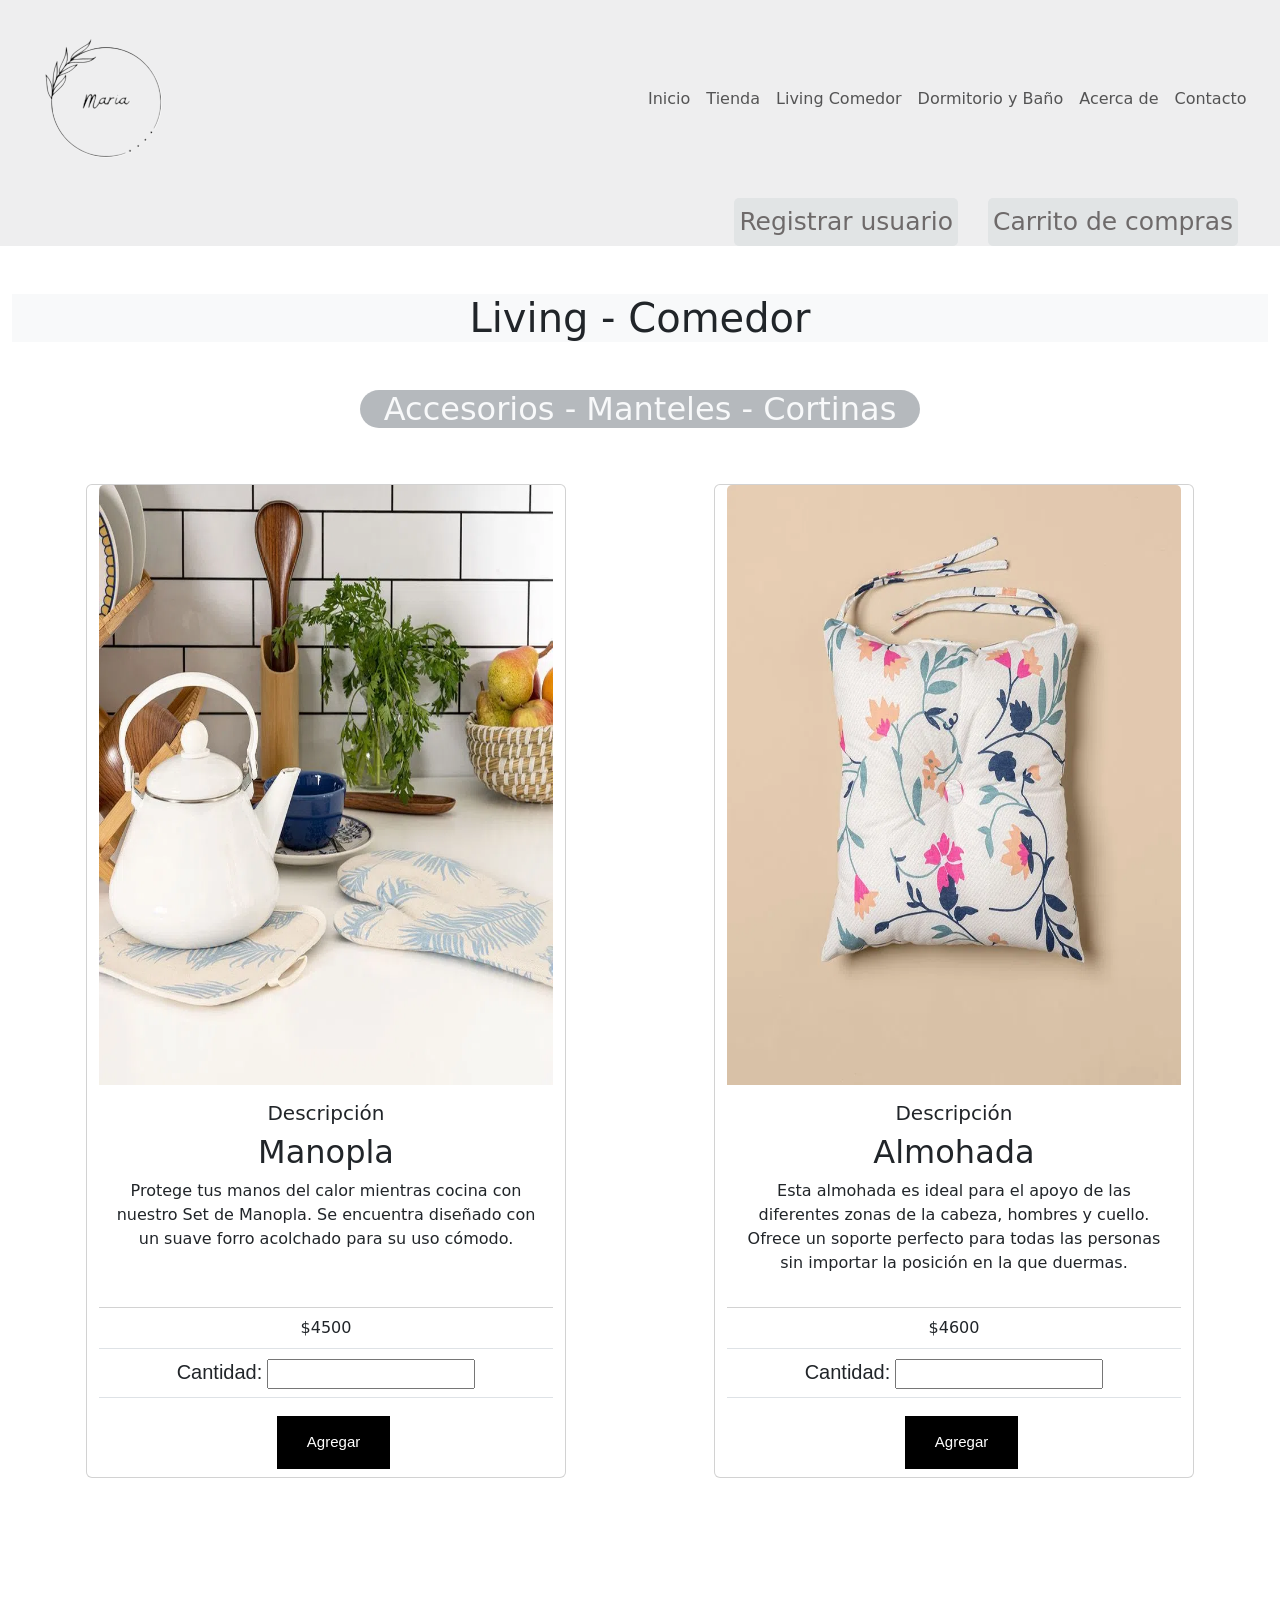
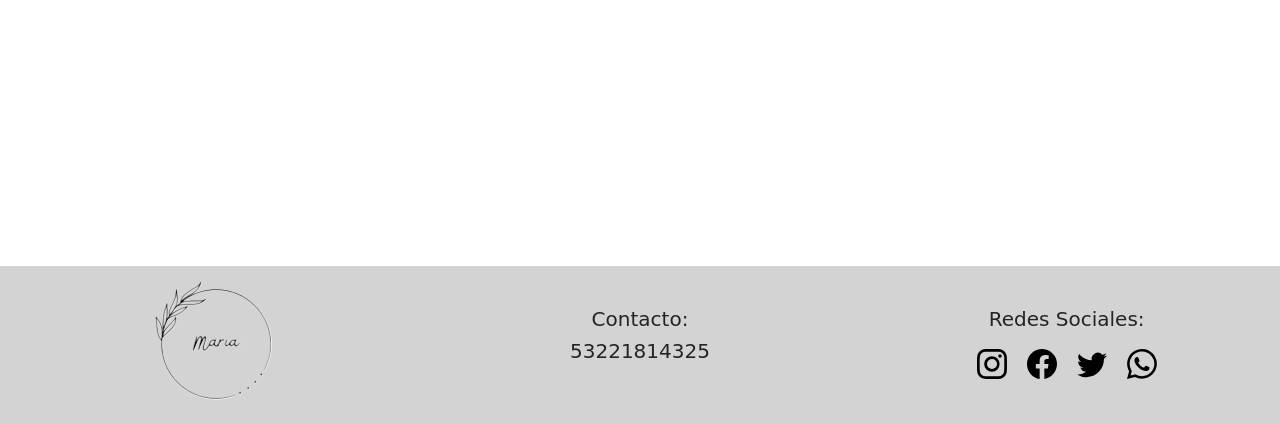
<file: pages/livingcomedor.html>
<!DOCTYPE html>
<html lang="es">
  <head>
    <meta charset="UTF-8" />
    <meta http-equiv="X-UA-Compatible" content="IE=edge" />
    <meta name="viewport" content="width=device-width, initial-scale=1.0" />
    <link rel="stylesheet" href="../css/estilo.css" />
    <link href="https://unpkg.com/aos@2.3.1/dist/aos.css" rel="stylesheet" />
    <link
      href="https://cdn.jsdelivr.net/npm/bootstrap@5.1.3/dist/css/bootstrap.min.css"
      rel="stylesheet"
      integrity="sha384-1BmE4kWBq78iYhFldvKuhfTAU6auU8tT94WrHftjDbrCEXSU1oBoqyl2QvZ6jIW3"
      crossorigin="anonymous"
    />
    <title>Living-Comedor</title>
    <link
      rel="icon"
      href="../assets/img/logofavicon.ico"
      type="image/x-icon"
      sizes="16x16"
    />
    <meta
      name="description"
      content="Lo mejor para tu living al mejor precio"
    />
    <meta
      name="keywords"
      content="Blanquearía, Hogar, Maria, Decoración, Living-Comedor, Accesorios, Manteles, Comprar, Precio, Casa"
    />
  </head>

  <body class="container-fluid bgGrad">
    <header class="navBg row">
      <nav class="navbar navbar-expand-lg navbar-light justify m-0">
        <div class="container-fluid d-flex p-6">
          <div class="col-8 col-lg-6 p-3">
            <a class="navbar-brand text-dark" href="../index.html"
              ><img src="../assets/img/logo.png" alt="logo"
            /></a>
          </div>
          <button
            class="navbar-toggler"
            type="button"
            data-bs-toggle="collapse"
            data-bs-target="#navbarNavAltMarkup"
            aria-controls="navbarNavAltMarkup"
            aria-expanded="false"
            aria-label="Toggle navigation"
          >
            <span class="navbar-toggler-icon"></span>
          </button>
          <div
            class="collapse navbar-collapse col-4 col-lg-6"
            id="navbarNavAltMarkup"
          >
            <div class="navbar-nav">
              <a class="nav-link" aria-current="page" href="../index.html"
                >Inicio</a
              >
              <a class="nav-link" href="tienda.html">Tienda</a>
              <a class="nav-link" href="livingcomedor.html">Living Comedor</a>
              <a class="nav-link" href="dormitorioybano.html"
                >Dormitorio y Baño</a
              >
              <a class="nav-link" href="acercade.html">Acerca de</a>
              <a class="nav-link" href="contacto.html">Contacto</a>
            </div>
          </div>
        </div>
      </nav>
      <div class="botonRegistro">
        <a class="registrarUsuario" href="../pages/registro.html"
          >Registrar usuario</a
        >
        <a class="registrarUsuario" href="../pages/carrito.html"
          >Carrito de compras</a
        >
      </div>
    </header>
    <main class="container-fluid mainLiv">
      <div class="row">
        <h1
          class="d-flex justify-content-center mt-5 mb-5 bg-light text-dark-50 col-12 col-lg-12"
        >
          Living - Comedor
        </h1>
      </div>
      <div class="d-flex justify-content-center">
        <div data-aos="zoom-out">
          <h2
            class="d-flex justify-content-center bg-secondary text-light rounded-pill"
            style="--bs-bg-opacity: 0.5; width: 35rem"
          >
            Accesorios - Manteles - Cortinas
          </h2>
        </div>
      </div>
      <section
        class="row mt-5 mb-5"
        style="justify-content: space-around"
        id="sectionLiv"
      >
        <!-- renderizado en js -->
      </section>
    </main>
    <footer class="footer row">
      <div class="col-12 col-lg-4">
        <a href="../index.html">
          <h1 class="text-dark fs-1 logoFooter d-flex justify-content-around">
            <img src="../assets/img/logo.png" alt="logo" />
          </h1>
        </a>
      </div>
      <div class="footerCont footerMt col-12 col-lg-4 text-dark">
        <h1 class="d-flex justify-content-around fs-5">Contacto:</h1>
        <h2 class="d-flex justify-content-around fs-5">53221814325</h2>
      </div>
      <section class="footerMt col-12 col-lg-4 text-dark">
        <h1 class="fs-5 d-flex justify-content-around">Redes Sociales:</h1>
        <div class="d-flex justify-content-center">
          <a href="http://www.Instagram.com"
            ><svg
              xmlns="http://www.w3.org/2000/svg"
              width="30"
              height="30"
              fill="currentColor"
              class="bi bi-instagram"
              viewBox="0 0 16 16"
            >
              <path
                d="M8 0C5.829 0 5.556.01 4.703.048 3.85.088 3.269.222 2.76.42a3.917 3.917 0 0 0-1.417.923A3.927 3.927 0 0 0 .42 2.76C.222 3.268.087 3.85.048 4.7.01 5.555 0 5.827 0 8.001c0 2.172.01 2.444.048 3.297.04.852.174 1.433.372 1.942.205.526.478.972.923 1.417.444.445.89.719 1.416.923.51.198 1.09.333 1.942.372C5.555 15.99 5.827 16 8 16s2.444-.01 3.298-.048c.851-.04 1.434-.174 1.943-.372a3.916 3.916 0 0 0 1.416-.923c.445-.445.718-.891.923-1.417.197-.509.332-1.09.372-1.942C15.99 10.445 16 10.173 16 8s-.01-2.445-.048-3.299c-.04-.851-.175-1.433-.372-1.941a3.926 3.926 0 0 0-.923-1.417A3.911 3.911 0 0 0 13.24.42c-.51-.198-1.092-.333-1.943-.372C10.443.01 10.172 0 7.998 0h.003zm-.717 1.442h.718c2.136 0 2.389.007 3.232.046.78.035 1.204.166 1.486.275.373.145.64.319.92.599.28.28.453.546.598.92.11.281.24.705.275 1.485.039.843.047 1.096.047 3.231s-.008 2.389-.047 3.232c-.035.78-.166 1.203-.275 1.485a2.47 2.47 0 0 1-.599.919c-.28.28-.546.453-.92.598-.28.11-.704.24-1.485.276-.843.038-1.096.047-3.232.047s-2.39-.009-3.233-.047c-.78-.036-1.203-.166-1.485-.276a2.478 2.478 0 0 1-.92-.598 2.48 2.48 0 0 1-.6-.92c-.109-.281-.24-.705-.275-1.485-.038-.843-.046-1.096-.046-3.233 0-2.136.008-2.388.046-3.231.036-.78.166-1.204.276-1.486.145-.373.319-.64.599-.92.28-.28.546-.453.92-.598.282-.11.705-.24 1.485-.276.738-.034 1.024-.044 2.515-.045v.002zm4.988 1.328a.96.96 0 1 0 0 1.92.96.96 0 0 0 0-1.92zm-4.27 1.122a4.109 4.109 0 1 0 0 8.217 4.109 4.109 0 0 0 0-8.217zm0 1.441a2.667 2.667 0 1 1 0 5.334 2.667 2.667 0 0 1 0-5.334z"
              />
            </svg>
          </a>
          <a href="http://www.facebook.com"
            ><svg
              xmlns="http://www.w3.org/2000/svg"
              width="30"
              height="30"
              fill="currentColor"
              class="bi bi-facebook"
              viewBox="0 0 16 16"
            >
              <path
                d="M16 8.049c0-4.446-3.582-8.05-8-8.05C3.58 0-.002 3.603-.002 8.05c0 4.017 2.926 7.347 6.75 7.951v-5.625h-2.03V8.05H6.75V6.275c0-2.017 1.195-3.131 3.022-3.131.876 0 1.791.157 1.791.157v1.98h-1.009c-.993 0-1.303.621-1.303 1.258v1.51h2.218l-.354 2.326H9.25V16c3.824-.604 6.75-3.934 6.75-7.951z"
              /></svg
          ></a>
          <a href="http://www.twitter.com"
            ><svg
              xmlns="http://www.w3.org/2000/svg"
              width="30"
              height="30"
              fill="currentColor"
              class="bi bi-twitter"
              viewBox="0 0 16 16"
            >
              <path
                d="M5.026 15c6.038 0 9.341-5.003 9.341-9.334 0-.14 0-.282-.006-.422A6.685 6.685 0 0 0 16 3.542a6.658 6.658 0 0 1-1.889.518 3.301 3.301 0 0 0 1.447-1.817 6.533 6.533 0 0 1-2.087.793A3.286 3.286 0 0 0 7.875 6.03a9.325 9.325 0 0 1-6.767-3.429 3.289 3.289 0 0 0 1.018 4.382A3.323 3.323 0 0 1 .64 6.575v.045a3.288 3.288 0 0 0 2.632 3.218 3.203 3.203 0 0 1-.865.115 3.23 3.23 0 0 1-.614-.057 3.283 3.283 0 0 0 3.067 2.277A6.588 6.588 0 0 1 .78 13.58a6.32 6.32 0 0 1-.78-.045A9.344 9.344 0 0 0 5.026 15z"
              /></svg
          ></a>
          <a href="https://web.whatsapp.com"
            ><svg
              xmlns="http://www.w3.org/2000/svg"
              width="30"
              height="30"
              fill="currentColor"
              class="bi bi-whatsapp"
              viewBox="0 0 16 16"
            >
              <path
                d="M13.601 2.326A7.854 7.854 0 0 0 7.994 0C3.627 0 .068 3.558.064 7.926c0 1.399.366 2.76 1.057 3.965L0 16l4.204-1.102a7.933 7.933 0 0 0 3.79.965h.004c4.368 0 7.926-3.558 7.93-7.93A7.898 7.898 0 0 0 13.6 2.326zM7.994 14.521a6.573 6.573 0 0 1-3.356-.92l-.24-.144-2.494.654.666-2.433-.156-.251a6.56 6.56 0 0 1-1.007-3.505c0-3.626 2.957-6.584 6.591-6.584a6.56 6.56 0 0 1 4.66 1.931 6.557 6.557 0 0 1 1.928 4.66c-.004 3.639-2.961 6.592-6.592 6.592zm3.615-4.934c-.197-.099-1.17-.578-1.353-.646-.182-.065-.315-.099-.445.099-.133.197-.513.646-.627.775-.114.133-.232.148-.43.05-.197-.1-.836-.308-1.592-.985-.59-.525-.985-1.175-1.103-1.372-.114-.198-.011-.304.088-.403.087-.088.197-.232.296-.346.1-.114.133-.198.198-.33.065-.134.034-.248-.015-.347-.05-.099-.445-1.076-.612-1.47-.16-.389-.323-.335-.445-.34-.114-.007-.247-.007-.38-.007a.729.729 0 0 0-.529.247c-.182.198-.691.677-.691 1.654 0 .977.71 1.916.81 2.049.098.133 1.394 2.132 3.383 2.992.47.205.84.326 1.129.418.475.152.904.129 1.246.08.38-.058 1.171-.48 1.338-.943.164-.464.164-.86.114-.943-.049-.084-.182-.133-.38-.232z"
              /></svg
          ></a>
        </div>
      </section>
    </footer>
    <script
      src="https://cdn.jsdelivr.net/npm/bootstrap@5.1.3/dist/js/bootstrap.bundle.min.js"
      integrity="sha384-ka7Sk0Gln4gmtz2MlQnikT1wXgYsOg+OMhuP+IlRH9sENBO0LRn5q+8nbTov4+1p"
      crossorigin="anonymous"
    ></script>
    <script src="https://unpkg.com/aos@2.3.1/dist/aos.js"></script>
    <script>
      AOS.init();
    </script>
    <script src="../js/app.js"></script>
  </body>
</html>
</file>
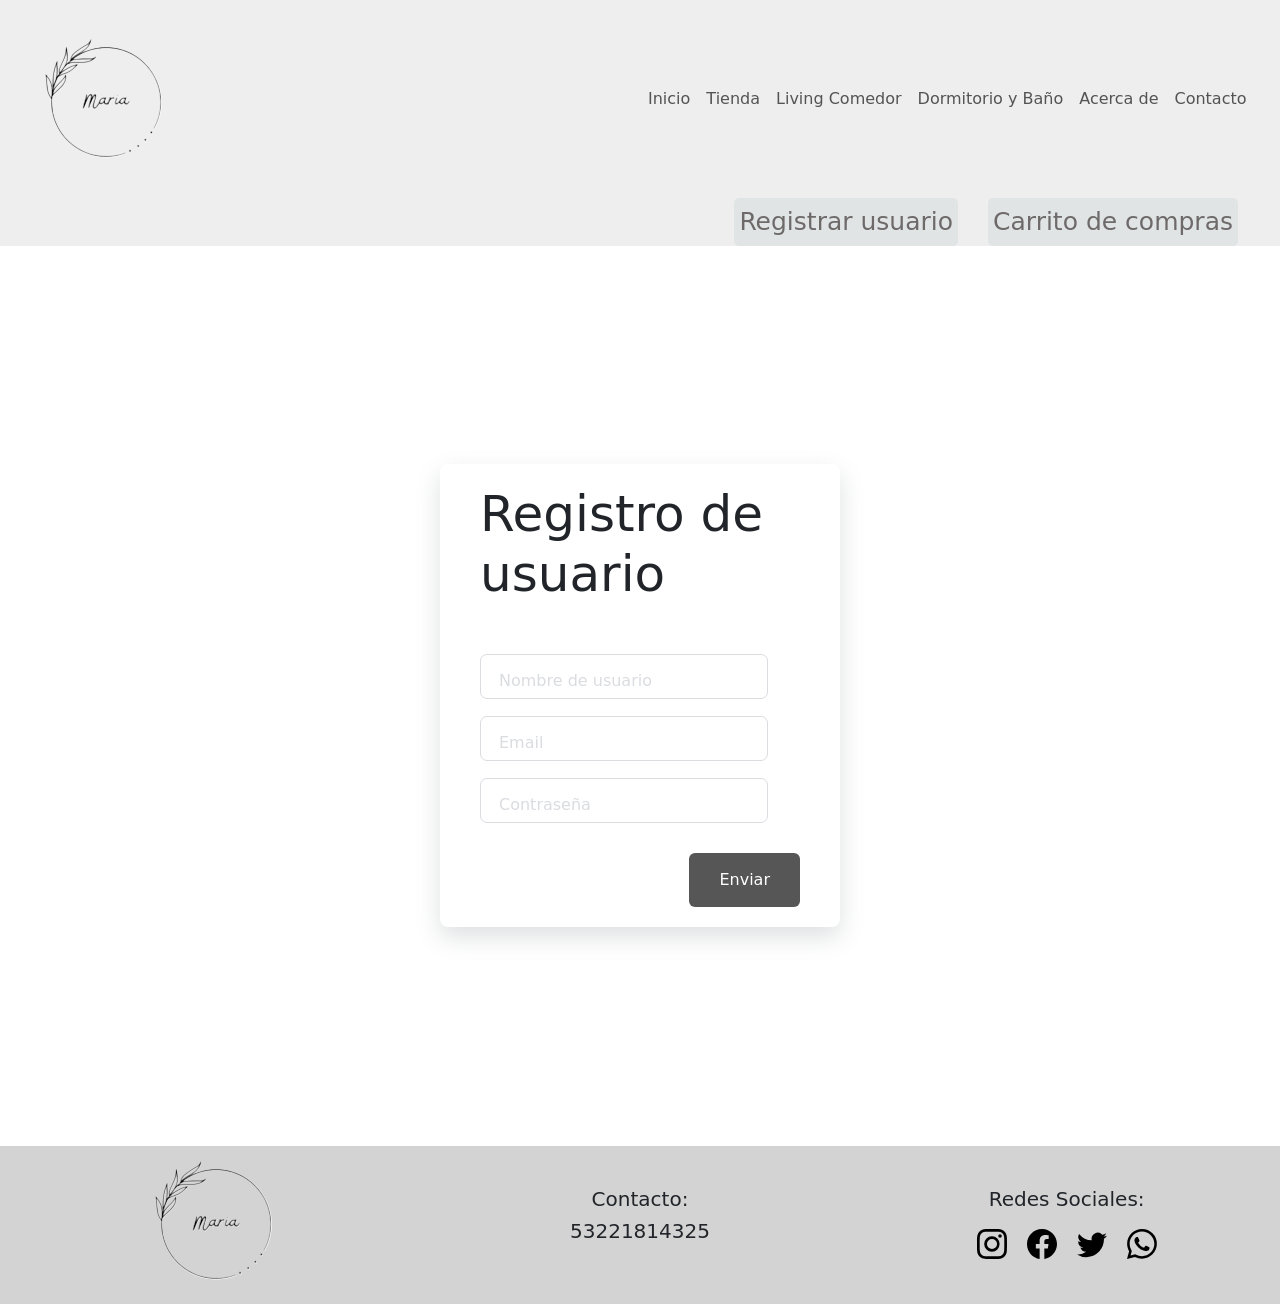
<file: pages/registro.html>
<!DOCTYPE html>
<html lang="es">
  <head>
    <meta charset="UTF-8" />
    <meta http-equiv="X-UA-Compatible" content="IE=edge" />
    <meta name="viewport" content="width=device-width, initial-scale=1.0" />
    <link rel="stylesheet" href="../css/estilo.css" />
    <link href="https://unpkg.com/aos@2.3.1/dist/aos.css" rel="stylesheet" />
    <link
      href="https://cdn.jsdelivr.net/npm/bootstrap@5.1.3/dist/css/bootstrap.min.css"
      rel="stylesheet"
      integrity="sha384-1BmE4kWBq78iYhFldvKuhfTAU6auU8tT94WrHftjDbrCEXSU1oBoqyl2QvZ6jIW3"
      crossorigin="anonymous"
    />
    <title>Maria: Decora tu hogar</title>
    <link
      rel="icon"
      href="../assets/img/logofavicon.ico"
      type="image/x-icon"
      sizes="16x16"
    />
    <meta name="description" content="Elegí los mejores productos" />
    <meta
      name="keywords"
      content="Blanquearía, Hogar, Tienda, Decoración, Living-Comedor, Dormitorio-Baño, Comprar, Precio, Maria, Adornos"
    />
  </head>

  <body class="container-fluid bgGrad">
    <header class="navBg row">
      <nav class="navbar navbar-expand-lg navbar-light justify m-0">
        <div class="container-fluid d-flex p-6">
          <div class="col-8 col-lg-6 p-3">
            <a class="navbar-brand text-dark" href="../index.html"
              ><img src="../assets/img/logo.png" alt="logo"
            /></a>
          </div>
          <button
            class="navbar-toggler"
            type="button"
            data-bs-toggle="collapse"
            data-bs-target="#navbarNavAltMarkup"
            aria-controls="navbarNavAltMarkup"
            aria-expanded="false"
            aria-label="Toggle navigation"
          >
            <span class="navbar-toggler-icon"></span>
          </button>
          <div
            class="collapse navbar-collapse col-4 col-lg-6"
            id="navbarNavAltMarkup"
          >
            <div class="navbar-nav">
              <a class="nav-link" aria-current="page" href="../index.html"
                >Inicio</a
              >
              <a class="nav-link" href="tienda.html">Tienda</a>
              <a class="nav-link" href="livingcomedor.html">Living Comedor</a>
              <a class="nav-link" href="dormitorioybano.html"
                >Dormitorio y Baño</a
              >
              <a class="nav-link" href="acercade.html">Acerca de</a>
              <a class="nav-link" href="contacto.html">Contacto</a>
            </div>
          </div>
        </div>
      </nav>
      <div class="botonRegistro">
        <a class="registrarUsuario" href="../pages/registro.html"
          >Registrar usuario</a
        >
        <a class="registrarUsuario" href="../pages/carrito.html"
          >Carrito de compras</a
        >
      </div>
    </header>
    <main class="bgRegistro">
      <div class="formRegistro">
        <form action="" class="form" id="form">
          <h1 class="titulo">Registro de usuario</h1>
          <div class="formInput">
            <input
              type="text"
              class="input"
              id="nombre"
              placeholder="a"
              value=""
              required
            />
            <label for="" class="label">Nombre de usuario</label>
          </div>

          <div class="formInput">
            <input
              type="text"
              class="input"
              id="email"
              placeholder="a"
              value=""
              required
            />
            <label for="" class="label">Email</label>
          </div>

          <div class="formInput">
            <input
              type="text"
              class="input"
              id="contrasena"
              placeholder="a"
              value=""
              required
            />
            <label for="" class="label">Contraseña</label>
          </div>

          <button
            type="button"
            class="enviarBoton"
            id="botonEnviar"
            onclick="nuevoUsuario()"
          >
            Enviar
          </button>
        </form>
      </div>
    </main>
    <footer class="footer row">
      <div class="col-12 col-lg-4">
        <a href="../index.html">
          <h1 class="text-dark fs-1 logoFooter d-flex justify-content-around">
            <img src="../assets/img/logo.png" alt="logo" />
          </h1>
        </a>
      </div>
      <div class="footerCont footerMt col-12 col-lg-4 text-dark">
        <h1 class="d-flex justify-content-around fs-5">Contacto:</h1>
        <h2 class="d-flex justify-content-around fs-5">53221814325</h2>
      </div>
      <section class="footerMt col-12 col-lg-4 text-dark">
        <h1 class="fs-5 d-flex justify-content-around">Redes Sociales:</h1>
        <div class="d-flex justify-content-center">
          <a href="http://www.Instagram.com"
            ><svg
              xmlns="http://www.w3.org/2000/svg"
              width="30"
              height="30"
              fill="currentColor"
              class="bi bi-instagram"
              viewBox="0 0 16 16"
            >
              <path
                d="M8 0C5.829 0 5.556.01 4.703.048 3.85.088 3.269.222 2.76.42a3.917 3.917 0 0 0-1.417.923A3.927 3.927 0 0 0 .42 2.76C.222 3.268.087 3.85.048 4.7.01 5.555 0 5.827 0 8.001c0 2.172.01 2.444.048 3.297.04.852.174 1.433.372 1.942.205.526.478.972.923 1.417.444.445.89.719 1.416.923.51.198 1.09.333 1.942.372C5.555 15.99 5.827 16 8 16s2.444-.01 3.298-.048c.851-.04 1.434-.174 1.943-.372a3.916 3.916 0 0 0 1.416-.923c.445-.445.718-.891.923-1.417.197-.509.332-1.09.372-1.942C15.99 10.445 16 10.173 16 8s-.01-2.445-.048-3.299c-.04-.851-.175-1.433-.372-1.941a3.926 3.926 0 0 0-.923-1.417A3.911 3.911 0 0 0 13.24.42c-.51-.198-1.092-.333-1.943-.372C10.443.01 10.172 0 7.998 0h.003zm-.717 1.442h.718c2.136 0 2.389.007 3.232.046.78.035 1.204.166 1.486.275.373.145.64.319.92.599.28.28.453.546.598.92.11.281.24.705.275 1.485.039.843.047 1.096.047 3.231s-.008 2.389-.047 3.232c-.035.78-.166 1.203-.275 1.485a2.47 2.47 0 0 1-.599.919c-.28.28-.546.453-.92.598-.28.11-.704.24-1.485.276-.843.038-1.096.047-3.232.047s-2.39-.009-3.233-.047c-.78-.036-1.203-.166-1.485-.276a2.478 2.478 0 0 1-.92-.598 2.48 2.48 0 0 1-.6-.92c-.109-.281-.24-.705-.275-1.485-.038-.843-.046-1.096-.046-3.233 0-2.136.008-2.388.046-3.231.036-.78.166-1.204.276-1.486.145-.373.319-.64.599-.92.28-.28.546-.453.92-.598.282-.11.705-.24 1.485-.276.738-.034 1.024-.044 2.515-.045v.002zm4.988 1.328a.96.96 0 1 0 0 1.92.96.96 0 0 0 0-1.92zm-4.27 1.122a4.109 4.109 0 1 0 0 8.217 4.109 4.109 0 0 0 0-8.217zm0 1.441a2.667 2.667 0 1 1 0 5.334 2.667 2.667 0 0 1 0-5.334z"
              />
            </svg>
          </a>
          <a href="http://www.facebook.com"
            ><svg
              xmlns="http://www.w3.org/2000/svg"
              width="30"
              height="30"
              fill="currentColor"
              class="bi bi-facebook"
              viewBox="0 0 16 16"
            >
              <path
                d="M16 8.049c0-4.446-3.582-8.05-8-8.05C3.58 0-.002 3.603-.002 8.05c0 4.017 2.926 7.347 6.75 7.951v-5.625h-2.03V8.05H6.75V6.275c0-2.017 1.195-3.131 3.022-3.131.876 0 1.791.157 1.791.157v1.98h-1.009c-.993 0-1.303.621-1.303 1.258v1.51h2.218l-.354 2.326H9.25V16c3.824-.604 6.75-3.934 6.75-7.951z"
              /></svg
          ></a>
          <a href="http://www.twitter.com"
            ><svg
              xmlns="http://www.w3.org/2000/svg"
              width="30"
              height="30"
              fill="currentColor"
              class="bi bi-twitter"
              viewBox="0 0 16 16"
            >
              <path
                d="M5.026 15c6.038 0 9.341-5.003 9.341-9.334 0-.14 0-.282-.006-.422A6.685 6.685 0 0 0 16 3.542a6.658 6.658 0 0 1-1.889.518 3.301 3.301 0 0 0 1.447-1.817 6.533 6.533 0 0 1-2.087.793A3.286 3.286 0 0 0 7.875 6.03a9.325 9.325 0 0 1-6.767-3.429 3.289 3.289 0 0 0 1.018 4.382A3.323 3.323 0 0 1 .64 6.575v.045a3.288 3.288 0 0 0 2.632 3.218 3.203 3.203 0 0 1-.865.115 3.23 3.23 0 0 1-.614-.057 3.283 3.283 0 0 0 3.067 2.277A6.588 6.588 0 0 1 .78 13.58a6.32 6.32 0 0 1-.78-.045A9.344 9.344 0 0 0 5.026 15z"
              /></svg
          ></a>
          <a href="https://web.whatsapp.com"
            ><svg
              xmlns="http://www.w3.org/2000/svg"
              width="30"
              height="30"
              fill="currentColor"
              class="bi bi-whatsapp"
              viewBox="0 0 16 16"
            >
              <path
                d="M13.601 2.326A7.854 7.854 0 0 0 7.994 0C3.627 0 .068 3.558.064 7.926c0 1.399.366 2.76 1.057 3.965L0 16l4.204-1.102a7.933 7.933 0 0 0 3.79.965h.004c4.368 0 7.926-3.558 7.93-7.93A7.898 7.898 0 0 0 13.6 2.326zM7.994 14.521a6.573 6.573 0 0 1-3.356-.92l-.24-.144-2.494.654.666-2.433-.156-.251a6.56 6.56 0 0 1-1.007-3.505c0-3.626 2.957-6.584 6.591-6.584a6.56 6.56 0 0 1 4.66 1.931 6.557 6.557 0 0 1 1.928 4.66c-.004 3.639-2.961 6.592-6.592 6.592zm3.615-4.934c-.197-.099-1.17-.578-1.353-.646-.182-.065-.315-.099-.445.099-.133.197-.513.646-.627.775-.114.133-.232.148-.43.05-.197-.1-.836-.308-1.592-.985-.59-.525-.985-1.175-1.103-1.372-.114-.198-.011-.304.088-.403.087-.088.197-.232.296-.346.1-.114.133-.198.198-.33.065-.134.034-.248-.015-.347-.05-.099-.445-1.076-.612-1.47-.16-.389-.323-.335-.445-.34-.114-.007-.247-.007-.38-.007a.729.729 0 0 0-.529.247c-.182.198-.691.677-.691 1.654 0 .977.71 1.916.81 2.049.098.133 1.394 2.132 3.383 2.992.47.205.84.326 1.129.418.475.152.904.129 1.246.08.38-.058 1.171-.48 1.338-.943.164-.464.164-.86.114-.943-.049-.084-.182-.133-.38-.232z"
              /></svg
          ></a>
        </div>
      </section>
    </footer>
    <script
      src="https://cdn.jsdelivr.net/npm/bootstrap@5.1.3/dist/js/bootstrap.bundle.min.js"
      integrity="sha384-ka7Sk0Gln4gmtz2MlQnikT1wXgYsOg+OMhuP+IlRH9sENBO0LRn5q+8nbTov4+1p"
      crossorigin="anonymous"
    ></script>
    <script src="https://unpkg.com/aos@2.3.1/dist/aos.js"></script>
    <script>
      AOS.init();
    </script>
  </body>
  <script src="../js/app.js"></script>
</html>
</file>
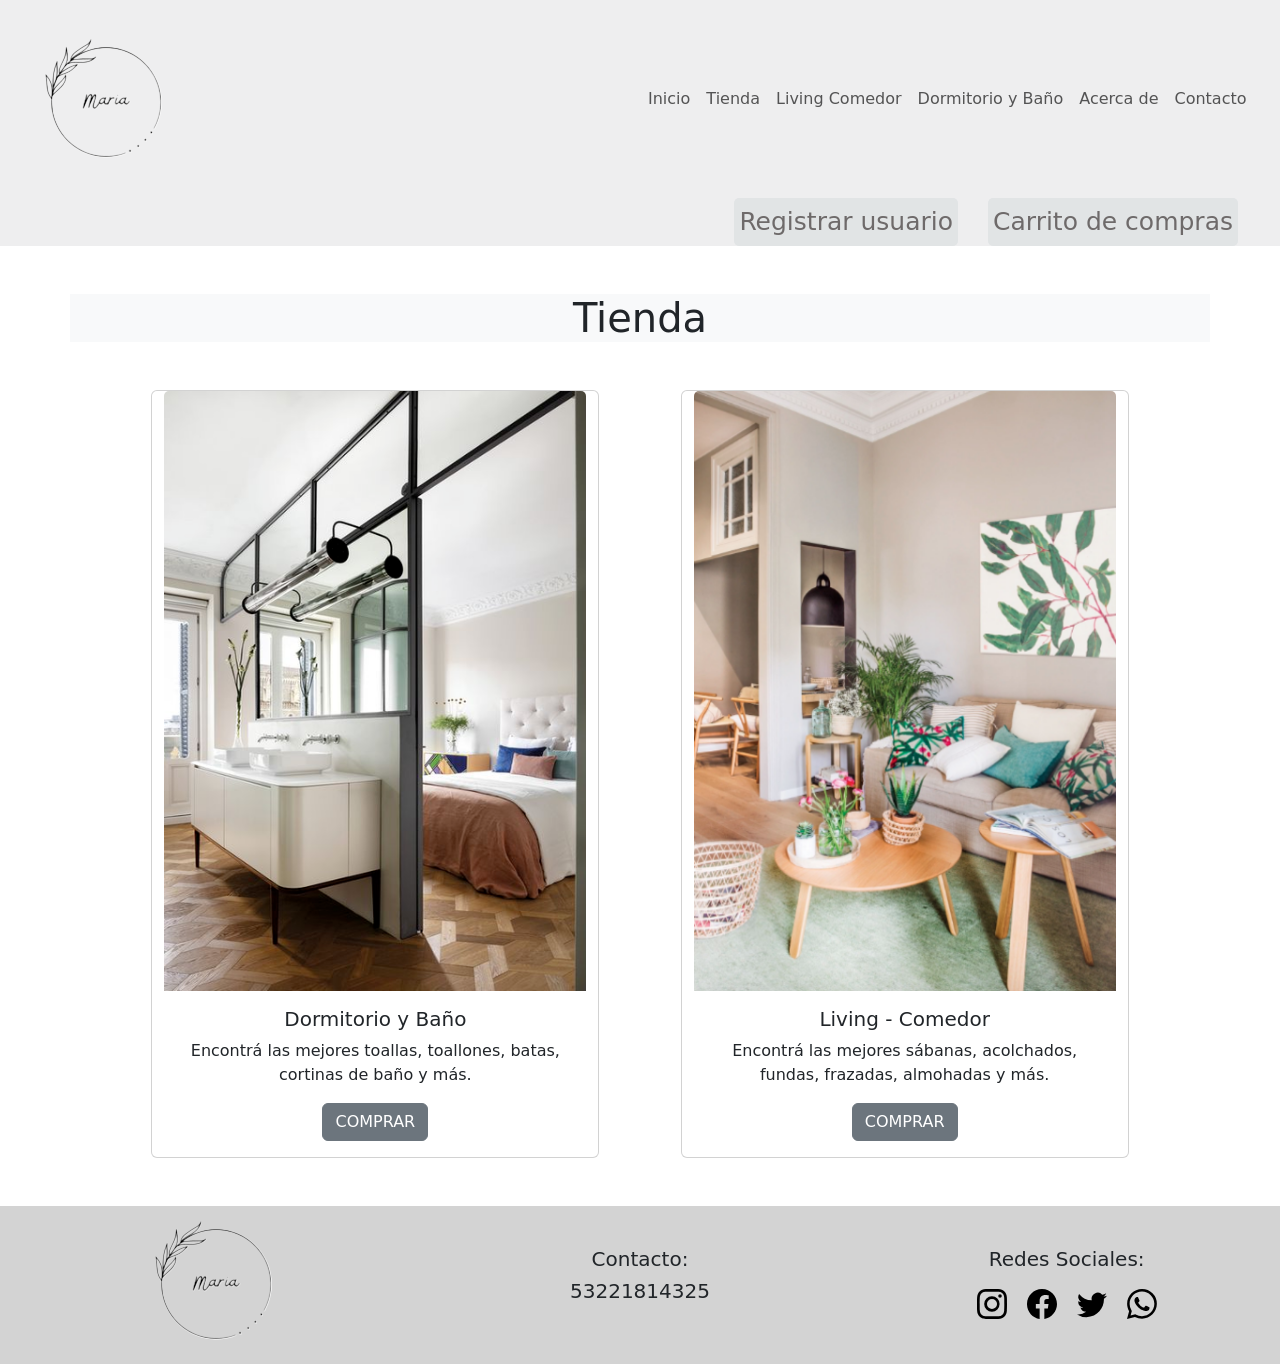
<file: pages/tienda.html>
<!DOCTYPE html>
<html lang="es">

<head>
    <meta charset="UTF-8">
    <meta http-equiv="X-UA-Compatible" content="IE=edge">
    <meta name="viewport" content="width=device-width, initial-scale=1.0">
    <link rel="stylesheet" href="../css/estilo.css">
    <link href="https://unpkg.com/aos@2.3.1/dist/aos.css" rel="stylesheet">
    <link href="https://cdn.jsdelivr.net/npm/bootstrap@5.1.3/dist/css/bootstrap.min.css" rel="stylesheet"
        integrity="sha384-1BmE4kWBq78iYhFldvKuhfTAU6auU8tT94WrHftjDbrCEXSU1oBoqyl2QvZ6jIW3" crossorigin="anonymous">
    <title>Maria: Decora tu hogar</title>
    <link rel='icon' href='../assets/img/logofavicon.ico' type='image/x-icon' sizes="16x16" />
    <meta name="description" content="Elegí los mejores productos" />
    <meta name="keywords"
        content="Blanquearía, Hogar, Tienda, Decoración, Living-Comedor, Dormitorio-Baño, Comprar, Precio, Maria, Adornos">
</head>

<body class="container-fluid bgGrad">
    <header class="navBg row">
        <nav class="navbar navbar-expand-lg navbar-light justify m-0">
            <div class="container-fluid d-flex p-6">
                <div class="col-8 col-lg-6 p-3">
                    <a class="navbar-brand text-dark" href="../index.html"><img
                            src="../assets/img/logo.png" alt="logo"></a>
                </div>
                <button class="navbar-toggler" type="button" data-bs-toggle="collapse"
                    data-bs-target="#navbarNavAltMarkup" aria-controls="navbarNavAltMarkup" aria-expanded="false"
                    aria-label="Toggle navigation">
                    <span class="navbar-toggler-icon"></span>
                </button>
                <div class="collapse navbar-collapse col-4 col-lg-6" id="navbarNavAltMarkup">
                    <div class="navbar-nav">
                        <a class="nav-link" aria-current="page" href="../index.html">Inicio</a>
                        <a class="nav-link" href="tienda.html">Tienda</a>
                        <a class="nav-link" href="livingcomedor.html">Living Comedor</a>
                        <a class="nav-link" href="dormitorioybano.html">Dormitorio y Baño</a>
                        <a class="nav-link" href="acercade.html">Acerca de</a>
                        <a class="nav-link" href="contacto.html">Contacto</a>
                    </div>
                </div>
            </div>
        </nav>
        <div class="botonRegistro">
            <a class="registrarUsuario" href="../pages/registro.html">Registrar usuario</a>
            <a class="registrarUsuario" href="../pages/carrito.html">Carrito de compras</a>
        </div>
    </header>
    <main>
        <section class="container">
            <div class="row">
                <h1 class="d-flex justify-content-center mt-5 mb-5 bg-light text-dark-50 col-12 col-lg-12">Tienda</h1>
            </div>
            <div data-aos="fade-up" data-aos-duration="3000">
                <section class="sectionTienda mb-5 row">
                    <div class="card col-12 col-lg-6" style="width: 28rem;">
                        <img src="../assets/img/dormitorioybano.png" class="card-img-top" alt="dormitorio y baño">
                        <div class="card-body">
                            <h5 class="card-title">Dormitorio y Baño</h5>
                            <p class="card-text">Encontrá las mejores toallas, toallones, batas, cortinas de baño y más.
                            </p>
                            <a href="dormitorioybano.html" class="btn btn-secondary botonTienda">COMPRAR</a>
                        </div>
                    </div>
                    <div class="card col-12 col-lg-6" style="width: 28rem;">
                        <img src="../assets/img/livingcomedor.png" class="card-img-top" alt="living comedor">
                        <div class="card-body">
                            <h5 class="card-title">Living - Comedor</h5>
                            <p class="card-text">Encontrá las mejores sábanas, acolchados, fundas, frazadas, almohadas y
                                más.</p>
                            <a href="livingcomedor.html" class="btn btn-secondary botonTienda">COMPRAR</a>
                        </div>
                    </div>
                </section>
            </div>
        </section>
    </main>
    <footer class="footer row">
        <div class="col-12 col-lg-4"><a href="../index.html">
                <h1 class="text-dark fs-1 logoFooter d-flex justify-content-around"><img src="../assets/img/logo.png"
                        alt="logo"></h1>
            </a>
        </div>
        <div class="footerCont footerMt col-12 col-lg-4 text-dark">
            <h1 class="d-flex justify-content-around fs-5">Contacto:</h1>
            <h2 class="d-flex justify-content-around fs-5">53221814325</h2>
        </div>
        <section class="footerMt col-12 col-lg-4 text-dark ">
            <h1 class=" fs-5 d-flex justify-content-around">Redes Sociales:</h1>
            <div class="d-flex justify-content-center">
                <a href="http://www.Instagram.com"><svg xmlns="http://www.w3.org/2000/svg" width="30" height="30"
                        fill="currentColor" class="bi bi-instagram" viewBox="0 0 16 16">
                        <path
                            d="M8 0C5.829 0 5.556.01 4.703.048 3.85.088 3.269.222 2.76.42a3.917 3.917 0 0 0-1.417.923A3.927 3.927 0 0 0 .42 2.76C.222 3.268.087 3.85.048 4.7.01 5.555 0 5.827 0 8.001c0 2.172.01 2.444.048 3.297.04.852.174 1.433.372 1.942.205.526.478.972.923 1.417.444.445.89.719 1.416.923.51.198 1.09.333 1.942.372C5.555 15.99 5.827 16 8 16s2.444-.01 3.298-.048c.851-.04 1.434-.174 1.943-.372a3.916 3.916 0 0 0 1.416-.923c.445-.445.718-.891.923-1.417.197-.509.332-1.09.372-1.942C15.99 10.445 16 10.173 16 8s-.01-2.445-.048-3.299c-.04-.851-.175-1.433-.372-1.941a3.926 3.926 0 0 0-.923-1.417A3.911 3.911 0 0 0 13.24.42c-.51-.198-1.092-.333-1.943-.372C10.443.01 10.172 0 7.998 0h.003zm-.717 1.442h.718c2.136 0 2.389.007 3.232.046.78.035 1.204.166 1.486.275.373.145.64.319.92.599.28.28.453.546.598.92.11.281.24.705.275 1.485.039.843.047 1.096.047 3.231s-.008 2.389-.047 3.232c-.035.78-.166 1.203-.275 1.485a2.47 2.47 0 0 1-.599.919c-.28.28-.546.453-.92.598-.28.11-.704.24-1.485.276-.843.038-1.096.047-3.232.047s-2.39-.009-3.233-.047c-.78-.036-1.203-.166-1.485-.276a2.478 2.478 0 0 1-.92-.598 2.48 2.48 0 0 1-.6-.92c-.109-.281-.24-.705-.275-1.485-.038-.843-.046-1.096-.046-3.233 0-2.136.008-2.388.046-3.231.036-.78.166-1.204.276-1.486.145-.373.319-.64.599-.92.28-.28.546-.453.92-.598.282-.11.705-.24 1.485-.276.738-.034 1.024-.044 2.515-.045v.002zm4.988 1.328a.96.96 0 1 0 0 1.92.96.96 0 0 0 0-1.92zm-4.27 1.122a4.109 4.109 0 1 0 0 8.217 4.109 4.109 0 0 0 0-8.217zm0 1.441a2.667 2.667 0 1 1 0 5.334 2.667 2.667 0 0 1 0-5.334z" />
                    </svg> </a>
                <a href="http://www.facebook.com"><svg xmlns="http://www.w3.org/2000/svg" width="30" height="30"
                        fill="currentColor" class="bi bi-facebook" viewBox="0 0 16 16">
                        <path
                            d="M16 8.049c0-4.446-3.582-8.05-8-8.05C3.58 0-.002 3.603-.002 8.05c0 4.017 2.926 7.347 6.75 7.951v-5.625h-2.03V8.05H6.75V6.275c0-2.017 1.195-3.131 3.022-3.131.876 0 1.791.157 1.791.157v1.98h-1.009c-.993 0-1.303.621-1.303 1.258v1.51h2.218l-.354 2.326H9.25V16c3.824-.604 6.75-3.934 6.75-7.951z" />
                    </svg></a>
                <a href="http://www.twitter.com"><svg xmlns="http://www.w3.org/2000/svg" width="30" height="30"
                        fill="currentColor" class="bi bi-twitter" viewBox="0 0 16 16">
                        <path
                            d="M5.026 15c6.038 0 9.341-5.003 9.341-9.334 0-.14 0-.282-.006-.422A6.685 6.685 0 0 0 16 3.542a6.658 6.658 0 0 1-1.889.518 3.301 3.301 0 0 0 1.447-1.817 6.533 6.533 0 0 1-2.087.793A3.286 3.286 0 0 0 7.875 6.03a9.325 9.325 0 0 1-6.767-3.429 3.289 3.289 0 0 0 1.018 4.382A3.323 3.323 0 0 1 .64 6.575v.045a3.288 3.288 0 0 0 2.632 3.218 3.203 3.203 0 0 1-.865.115 3.23 3.23 0 0 1-.614-.057 3.283 3.283 0 0 0 3.067 2.277A6.588 6.588 0 0 1 .78 13.58a6.32 6.32 0 0 1-.78-.045A9.344 9.344 0 0 0 5.026 15z" />
                    </svg></a>
                <a href="https://web.whatsapp.com"><svg xmlns="http://www.w3.org/2000/svg" width="30" height="30"
                        fill="currentColor" class="bi bi-whatsapp" viewBox="0 0 16 16">
                        <path
                            d="M13.601 2.326A7.854 7.854 0 0 0 7.994 0C3.627 0 .068 3.558.064 7.926c0 1.399.366 2.76 1.057 3.965L0 16l4.204-1.102a7.933 7.933 0 0 0 3.79.965h.004c4.368 0 7.926-3.558 7.93-7.93A7.898 7.898 0 0 0 13.6 2.326zM7.994 14.521a6.573 6.573 0 0 1-3.356-.92l-.24-.144-2.494.654.666-2.433-.156-.251a6.56 6.56 0 0 1-1.007-3.505c0-3.626 2.957-6.584 6.591-6.584a6.56 6.56 0 0 1 4.66 1.931 6.557 6.557 0 0 1 1.928 4.66c-.004 3.639-2.961 6.592-6.592 6.592zm3.615-4.934c-.197-.099-1.17-.578-1.353-.646-.182-.065-.315-.099-.445.099-.133.197-.513.646-.627.775-.114.133-.232.148-.43.05-.197-.1-.836-.308-1.592-.985-.59-.525-.985-1.175-1.103-1.372-.114-.198-.011-.304.088-.403.087-.088.197-.232.296-.346.1-.114.133-.198.198-.33.065-.134.034-.248-.015-.347-.05-.099-.445-1.076-.612-1.47-.16-.389-.323-.335-.445-.34-.114-.007-.247-.007-.38-.007a.729.729 0 0 0-.529.247c-.182.198-.691.677-.691 1.654 0 .977.71 1.916.81 2.049.098.133 1.394 2.132 3.383 2.992.47.205.84.326 1.129.418.475.152.904.129 1.246.08.38-.058 1.171-.48 1.338-.943.164-.464.164-.86.114-.943-.049-.084-.182-.133-.38-.232z" />
                    </svg></a>
            </div>
        </section>
    </footer>
    <script src="https://cdn.jsdelivr.net/npm/bootstrap@5.1.3/dist/js/bootstrap.bundle.min.js"
        integrity="sha384-ka7Sk0Gln4gmtz2MlQnikT1wXgYsOg+OMhuP+IlRH9sENBO0LRn5q+8nbTov4+1p"
        crossorigin="anonymous"></script>
    <script src="https://unpkg.com/aos@2.3.1/dist/aos.js"></script>
    <script>
        AOS.init();
    </script>
     <script src="../js/app.js"></script>
</body>

</html>
</file>
<file: css/estilo.css>
.navbar {
  background-color: #eeeeef;
}

.nav-link {
  font-size: 1rem;
  font-weight: bold;
}

/*boton para registrar usuario nav*/
.botonRegistro {
  display: flex;
  flex-direction: row;
  flex-wrap: wrap;
  justify-content: flex-end;
  background-color: #eeeeef;
}

.registrarUsuario {
  text-decoration: none;
  margin-right: 30px;
  padding: 5px;
  font-size: 25px;
  color: rgb(110, 106, 106);
  background-color: #e1e4e5;
  border-color: #e1e4e5;
  border-radius: 5px;
}

.registrarUsuario:hover {
  color: #464648
}


/*pagina para registrar usuario*/

.bgRegistro {
  background-color: #fff
}

.formRegistro {
  display: flex;
  justify-content: center;
  align-items: center;
  height: 100vh;
}

.form {
  background-color: white;
  width: 400px;
  border-radius: 8px;
  padding: 20px 40px;
  box-shadow: 0 10px 25px rgba(92, 99, 105, .2);
}

.titulo {
  font-size: 50px;
  margin-bottom: 50px;
}

.formInput {
  position: relative;
  height: 45px;
  width: 90%;
  margin-bottom: 17px;
}


.input {
  position: absolute;
  top: 0px;
  left: 0px;
  height: 100%;
  width: 100%;
  border: 1px solid #DADCE0;
  border-radius: 7px;
  font-size: 16px;
  padding: 0 20px;
  outline: none;
  background: none;
  z-index: 1;
}

::placeholder {
  color: transparent;
}

.label {
  position: absolute;
  top: 15px;
  left: 15px;
  padding: 0 4px;
  background-color: white;
  color: #DADCE0;
  font-size: 16px;
  transition: 0.5s;
  z-index: 0;
}

.enviarBoton {
  display: block;
  margin-left: auto;
  padding: 15px 30px;
  border: none;
  background-color: rgb(87, 86, 87);
  color: white;
  border-radius: 6px;
  cursor: pointer;
  font-size: 16px;
  margin-top: 30px;
}

.enviarBoton:hover {
  background-color: #19181a;
  transform: translateY(-2px);
}

.input:focus+.label {
  top: -7px;
  left: 3px;
  z-index: 10;
  font-size: 14px;
  font-weight: 600;
  color: rgb(81, 79, 81);
}

/* carrito */
.imgProd {
  width: 50%;
  height: 50%;
}

.carritoFlex {
  display: flex;
}

/* Dormitorio y baño en construccion */
.paginaEnConstruccion{
  font-size: 10rem;
  text-align: center;
  text-decoration: underline;
  color: #19181a;

  
}

/*main index*/
.imagenIndex {
  width: 99vw;
  height: 85vh;
  display: flex;
  align-items: end;
  background: url(../assets/img/ceramica.jpg);
  background-size: cover;
  background-position: center;
  align-content: center;
  justify-content: center;
  flex-wrap: wrap;
  margin: 0;
  padding: 0;
}

.textoIndex {
  margin-bottom: 30px;
  font-size: 4rem;
}

.textoIndexProd {
  font-size: 3rem;
}

.botonIndex {
  text-align: center;
}

/*main tienda*/
.mainTienda {
  background-color: white;
}

.card {
  text-align: center;
  margin-top: 50px;
}

.card-img-top {
  width: 405px;
  height: 600px;
}

.botonTienda {
  text-align: center;
}

.sectionTienda {
  display: flex;
  justify-content: space-evenly;
}

/*main dormitorio y bano*/
.dorAgregar,
.livAgregar {
  margin-top: 10px;
  margin-left: 10px;
  background-color: black;
  border: none;
  color: white;
  padding: 15px 30px;
  text-align: center;
  font-family: Verdana, Geneva, Tahoma, sans-serif;
  font-size: 15px;
}

.dorCant,
.livCant {
  font-family: Verdana, Geneva, Tahoma, sans-serif;
  font-size: 20px;
  font-weight: bolder;
}

/*main living comedor*/
.livCant {
  font-weight: lighter;
}

/*main acerca de*/
.acerMain {
  margin: 0 auto;
}

/*main contacto*/
.flexContac {
  display: flex;
  flex-direction: column;
  align-content: center;
  flex-wrap: wrap;
  text-align: center;
}

footer {
  background-color: #d3d3d3;
}

.bi {
  color: black;
  margin: 10px;
}

.bi-instagram:hover {
  color: #517fa4;
}

.bi-facebook:hover {
  color: #3d5998;
}

.bi-twitter:hover {
  color: #00aced;
}

.bi-whatsapp:hover {
  color: #12867e;
}

.footerMt h1 {
  margin-top: 41px;
}

/*vista mobile index*/
@media screen and (min-width: 320px) and (max-width: 720px) {
  .textoIndex {
    text-align: center;
    font-size: 3rem;
  }

  .textoIndexProd {
    text-align: center;
    font-size: 2rem;
  }

  .btn {
    font-size: 2rem;
  }

  .footer {
    flex-direction: column;
    align-items: center;
  }
}

/*vista tablet index*/
@media screen and (min-width: 768px) and (max-width: 1260px) {
  .mediaNav {
    display: flex;
    flex-direction: column;
  }

  .textoIndex {
    text-align: center;
  }

  .textoIndexProd {
    text-align: center;
  }

  .footer {
    flex-direction: column;
    align-items: center;
  }
}

/*vista mobile tienda*/
@media screen and (min-width: 320px) and (max-width: 940px) {
  .card {
    margin: 10px;
  }
}

/*vista tablet living comedor*/
@media screen and (min-width: 720px) and (max-width: 1024px) {
  .footer {
    flex-direction: column;
    align-items: center;
  }
}
</file>
